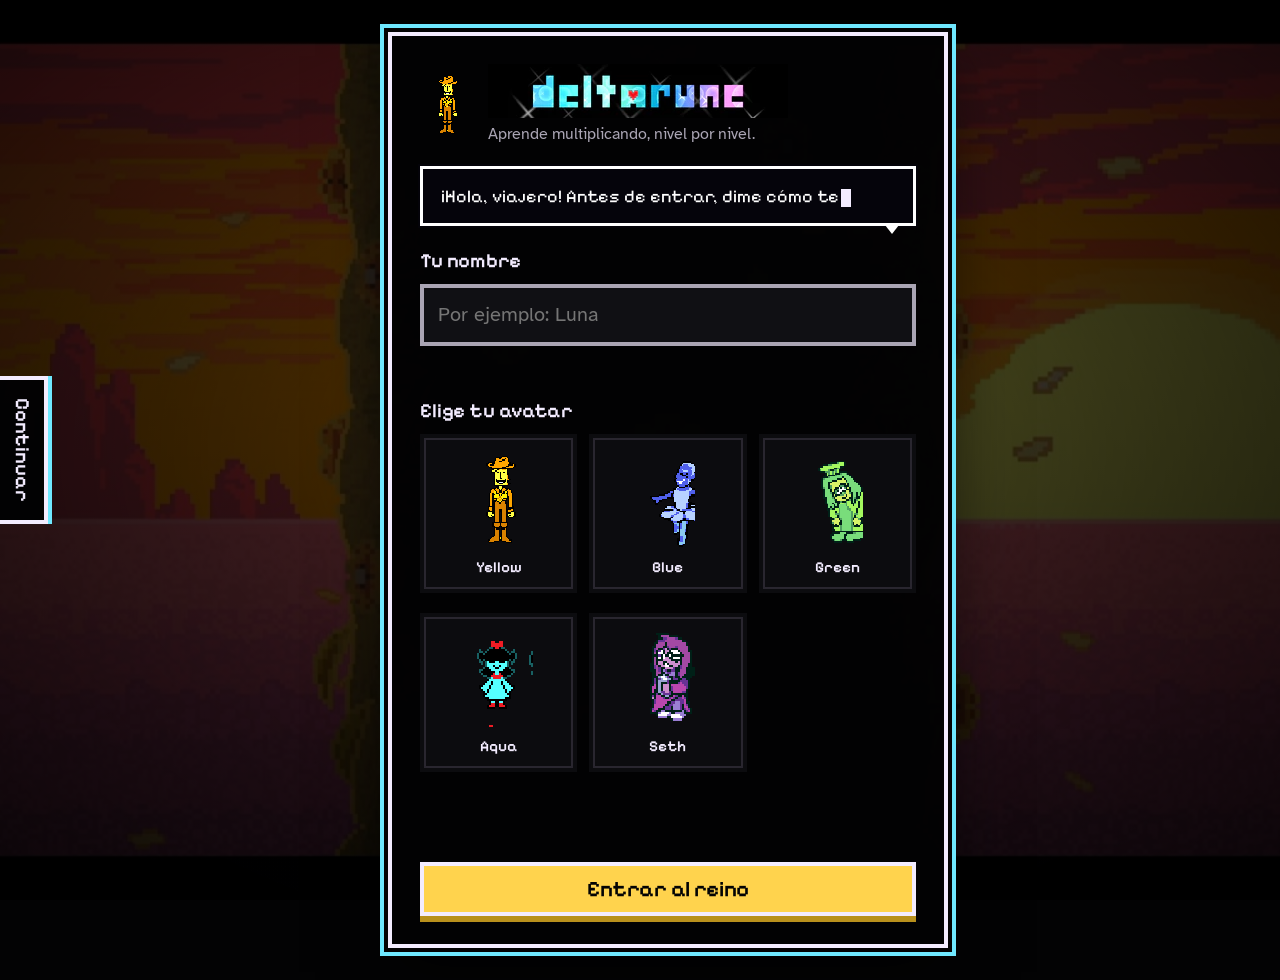
<file: misTablas/index.html>
<!DOCTYPE html>
<html lang="es">
<head>
  <meta charset="utf-8">
  <meta name="viewport" content="width=device-width, initial-scale=1">
  <title>DELTARUNE — Reino de las Tablas</title>
  <meta name="description" content="Aprende las tablas de multiplicar jugando: elige tu avatar y comienza tu aventura.">
  <link rel="preconnect" href="https://fonts.googleapis.com">
  <link rel="preconnect" href="https://fonts.gstatic.com" crossorigin>
  <link rel="stylesheet" href="https://fonts.googleapis.com/css2?family=Atkinson+Hyperlegible:wght@400;700&family=Pixelify+Sans:wght@500;600;700&display=swap">
  <link rel="stylesheet" href="Sistema/CSS/comun.css">
  <link rel="stylesheet" href="Sistema/CSS/login.css">
</head>
<body>

  <!-- El video y la imagen alternativa se encuentran en Backgrounds/. -->
  <video class="fondo-video" id="fondo-video" autoplay muted loop playsinline preload="auto" aria-hidden="true">
    <source src="../Backgrounds/BackgroundMenu.mp4" type="video/mp4">
  </video>
  <div class="fondo-velo" aria-hidden="true"></div>

  <!-- Panel lateral para continuar un perfil con progreso -->
  <aside class="cajon" id="cajon">
    <div class="cajon-panel" id="cajon-panel" aria-labelledby="cajon-titulo">
      <h2 id="cajon-titulo">Continuar aventura</h2>
      <p class="ayuda">Elige tu perfil para seguir donde lo dejaste.</p>
      <div id="cajon-contenido"></div>
    </div>
    <button type="button" class="cajon-pestana" id="cajon-pestana" aria-expanded="false" aria-controls="cajon-panel">
      Continuar
    </button>
  </aside>

  <main class="escena" id="escena">
    <section class="caja" aria-labelledby="titulo">
      <header class="cabecera">
        <img class="logo" src="Sistema/IMAGEN/avatares/yellow.png" alt="Pixel art de Yellow">
        <div>
          <h1 id="titulo" class="titulo-logo">
            <span class="sr-only">DELTARUNE</span>
            <img class="logo-palabra" src="../Assets/300px-Chapter_5_Logo_soundtrack.png.webp" alt="">
          </h1>
          <p>Aprende multiplicando, nivel por nivel.</p>
        </div>
      </header>

      <p class="dialogo caja-dialogo-rpg">
        <span class="sr-only">¡Hola, viajero! Antes de entrar, dime cómo te llamas y elige tu avatar.</span>
        <span class="escribiendo" id="dialogo-texto" aria-hidden="true"></span>
      </p>

      <form id="form-ingreso" novalidate>
        <div class="campo">
          <label for="nombre">Tu nombre</label>
          <input type="text" id="nombre" name="nombre" maxlength="16" autocomplete="off"
                 aria-describedby="error-nombre" placeholder="Por ejemplo: Luna">
          <p class="mensaje-error" id="error-nombre" role="alert"></p>
        </div>

        <fieldset class="campo" aria-describedby="error-avatar">
          <legend>Elige tu avatar</legend>
          <div class="rejilla-avatares" id="rejilla-avatares"></div>
          <p class="mensaje-error" id="error-avatar" role="alert"></p>
        </fieldset>

        <p class="mensaje-error" id="error-general" role="alert"></p>

        <div class="acciones">
          <button type="submit" class="boton">Entrar al reino</button>
        </div>
      </form>
    </section>
  </main>

  <script src="Sistema/JS/almacen.js"></script>
  <script src="Sistema/JS/avatares.js"></script>
  <script src="Sistema/JS/login.js"></script>
</body>
</html>
</file>
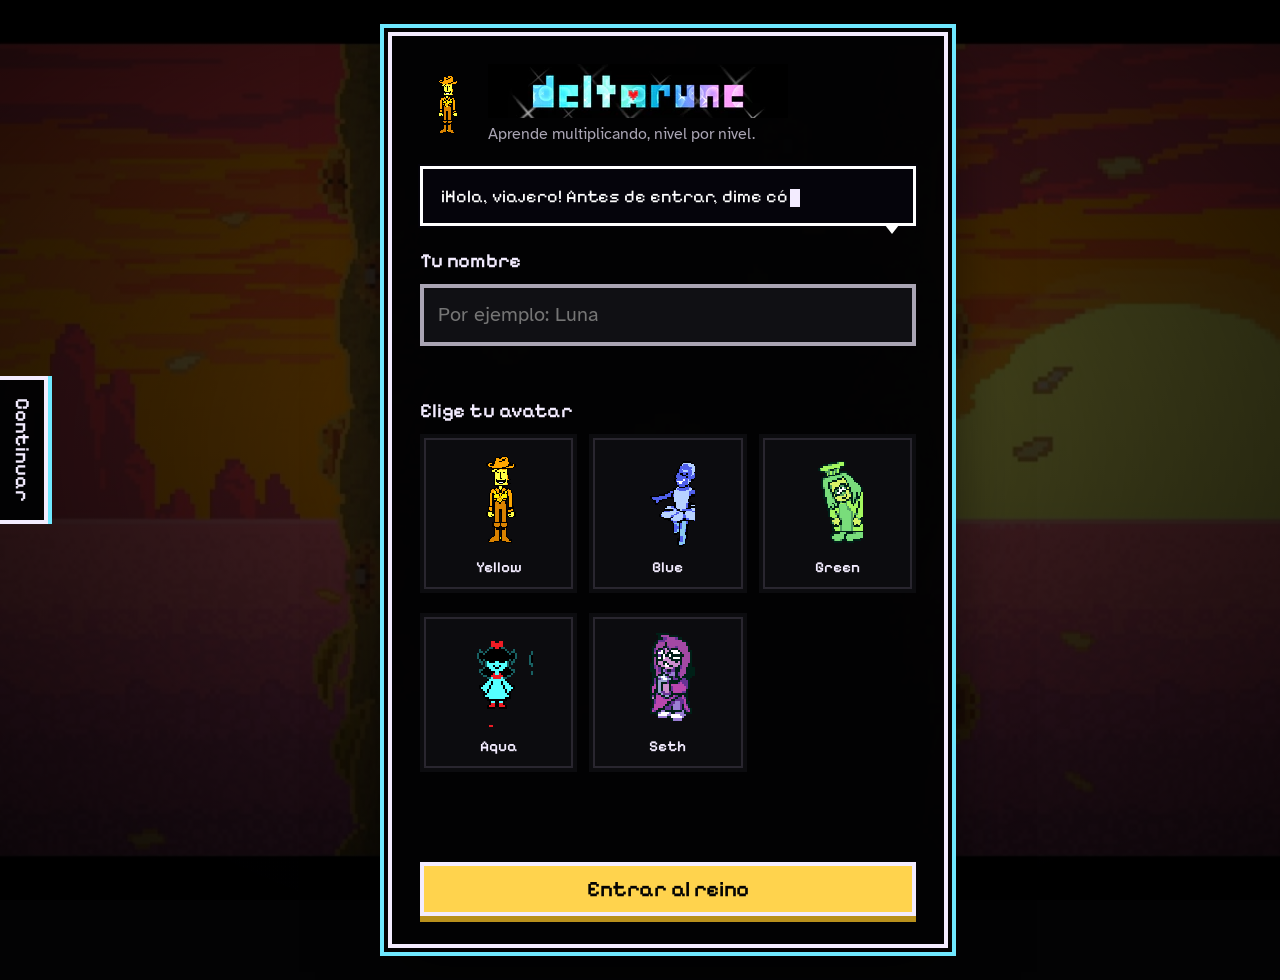
<file: misTablas/Sistema/index.html>
<!DOCTYPE html>
<html lang="es">
<head>
  <meta charset="utf-8">
  <meta name="viewport" content="width=device-width, initial-scale=1">
  <meta name="description" content="Aprende las tablas con aventuras, juegos y desafíos matemáticos.">
  <title>DELTARUNE — Reino de las Tablas</title>
  <link rel="preconnect" href="https://fonts.googleapis.com">
  <link rel="preconnect" href="https://fonts.gstatic.com" crossorigin>
  <link rel="stylesheet" href="https://fonts.googleapis.com/css2?family=Atkinson+Hyperlegible:wght@400;700&family=Pixelify+Sans:wght@500;600;700&display=swap">
  <link rel="stylesheet" href="CSS/comun.css">
  <link rel="stylesheet" href="CSS/sistema.css">
</head>
<body>
  <video class="fondo-animado" id="fondo-animado" autoplay muted loop playsinline preload="metadata"
         poster="../../Backgrounds/Fondo flowery.jpg" aria-hidden="true">
    <source src="../../Backgrounds/BackgroundMenu.mp4" type="video/mp4">
  </video>
  <div class="velo-fondo" aria-hidden="true"></div>
  <div class="fondo-estatico" aria-hidden="true"></div>
  <audio id="musica-ambiente" loop preload="none"></audio>
  <audio id="voz-flowery" preload="none"></audio>

  <main class="sistema">
    <div class="aviso-modo-debug" id="aviso-modo-debug" role="alert" hidden>
      MODO DEBUG ACTIVADO · El progreso se muestra al 100% de forma temporal.
      <button type="button" id="desactivar-debug-banner">Desactivar y restaurar perfil</button>
    </div>
    <header class="barra-superior">
      <a class="marca" href="#inicio" aria-label="Volver al menú principal">
        <img class="marca-palabra" src="../../Assets/300px-Chapter_5_Logo_soundtrack.png.webp" alt="DELTARUNE">
      </a>
      <div class="controles-musica" role="group" aria-label="Música de fondo">
        <div class="selector-pistas">
          <label for="seleccion-musica">Música del reino</label>
          <select id="seleccion-musica">
            <option value="aventura">Aventura · Who might you be / Petal Dance</option>
            <option value="jardin">Jardín · Flower Foyer / Violet Tactics</option>
            <option value="castillo" data-etiqueta="Jardín real · Flower Castle / Running Sky">Jardín real · Flower Castle / Running Sky</option>
            <option value="epico" data-etiqueta="Encuentro épico · Your Dad's Best Friend / Flower Man">Encuentro épico · Your Dad's Best Friend / Flower Man</option>
            <option value="esperanza" data-etiqueta="Jardín de esperanza · Garden of Hopes and Dreams">Jardín de esperanza · Garden of Hopes and Dreams</option>
          </select>
        </div>
        <label class="sr-only" for="volumen-musica">Volumen de la música</label>
        <input id="volumen-musica" type="range" min="0" max="1" step="0.05" value="0.25">
        <button type="button" class="boton-musica" id="control-musica">▶ Música tranquila</button>
        <button type="button" class="boton-pausar-musica" id="pausar-musica" disabled>Pausar</button>
        <span id="nombre-pista-musica" class="nombre-pista-musica">Aventura · Who might you be / Petal Dance</span>
        <span id="estado-musica" class="estado-musica" role="status" aria-live="polite">Elige una pista y presiona reproducir.</span>
      </div>
      <div class="identidad">
        <div id="jugador-avatar" aria-hidden="true"></div>
        <span id="nombre-jugador"></span>
        <button type="button" class="boton boton-salir" id="salir">Salir</button>
      </div>
    </header>
    <button type="button" class="acceso-profesor" id="abrir-profesor" aria-label="Acceso para profesores">🔒</button>

    <div class="area-principal">
      <section class="pantalla activa" id="pantalla-inicio" aria-labelledby="saludo">
        <div class="bienvenida">
          <div>
            <p class="sobrelinea">TU MAPA DE AVENTURA</p>
            <h1 id="saludo">¡Hola, viajero!</h1>
            <p id="resumen-inicio">Cada tabla que dominas abre un nuevo camino.</p>
          </div>
          <div class="estado-hero" aria-label="Progreso general">
            <span class="icono-flor icono-flor-grande" aria-hidden="true">✿</span>
            <strong id="petalos-inicio">0</strong>
            <span>pétalos ganados</span>
          </div>
        </div>
        <aside class="notificacion-desbloqueo" id="notificacion-inicio" role="status" aria-live="polite" hidden></aside>
        <section class="panel-desbloqueos" aria-labelledby="titulo-desbloqueos">
          <div class="encabezado-seccion">
            <div>
              <p class="sobrelinea">TESOROS DEL JARDÍN</p>
              <h2 id="titulo-desbloqueos">Desbloqueos</h2>
            </div>
            <span id="avance-desbloqueos">0 de 48 pétalos de dominio</span>
          </div>
          <div class="lista-desbloqueos" id="lista-desbloqueos"></div>
        </section>

        <aside class="companeros" aria-label="Amigos que acompañan tu aventura">
          <p class="dialogo-companeros">¡Vamos a descubrir patrones juntos!</p>
          <div class="grupo-amigos" id="grupo-amigos-inicio"></div>
        </aside>

        <section class="mapa-progreso" aria-labelledby="mapa-titulo">
          <div class="encabezado-seccion">
            <div>
              <p class="sobrelinea">TU RECORRIDO</p>
              <h2 id="mapa-titulo">Camino de las tablas</h2>
            </div>
            <span id="tablas-dominadas">0 / 12 dominadas</span>
          </div>
          <div class="camino-tablas" id="camino-tablas" aria-label="Progreso de las tablas del 1 al 12"></div>
        </section>

        <nav class="tarjetas-menu" aria-label="Menú principal">
          <button type="button" class="tarjeta-menu tarjeta-aprender" data-ir="aprender">
            <span class="icono-tarjeta" aria-hidden="true">❀</span>
            <span class="etiqueta-tarjeta">PRÁCTICA</span>
            <strong>Aprender tablas</strong>
            <span>Explora grupos, patrones y pistas.</span>
            <span class="accion-tarjeta">Abrir mapa <span aria-hidden="true">→</span></span>
          </button>
          <button type="button" class="tarjeta-menu tarjeta-juegos" data-ir="juegos">
            <span class="icono-tarjeta" aria-hidden="true">✿</span>
            <span class="etiqueta-tarjeta">MINIJUEGOS</span>
            <strong>Juegos y desafíos</strong>
            <span>Elige una misión y reúne pétalos.</span>
            <span class="accion-tarjeta">Ver misiones <span aria-hidden="true">→</span></span>
          </button>
          <button type="button" class="tarjeta-menu tarjeta-progreso" data-ir="progreso">
            <span class="icono-tarjeta" aria-hidden="true">❀</span>
            <span class="etiqueta-tarjeta">TU HISTORIA</span>
            <strong>Progreso y puntaje</strong>
            <span id="texto-puntaje">Mira todo lo que has avanzado.</span>
            <span class="accion-tarjeta">Ver progreso <span aria-hidden="true">→</span></span>
          </button>
          <button type="button" class="tarjeta-menu tarjeta-logros" data-ir="logros">
            <span class="icono-tarjeta" aria-hidden="true">✿</span>
            <span class="etiqueta-tarjeta">RECOMPENSAS</span>
            <strong>Logros y medallas</strong>
            <span id="texto-logros">Tus próximos trofeos te esperan.</span>
            <span class="accion-tarjeta">Ver colección <span aria-hidden="true">→</span></span>
          </button>
          <button type="button" class="tarjeta-menu tarjeta-simce bloqueada" id="tarjeta-simce" aria-disabled="true">
            <span class="icono-tarjeta" aria-hidden="true">❀</span>
            <span class="etiqueta-tarjeta">GRAN DESAFÍO</span>
            <strong>Ensayo tipo SIMCE</strong>
            <span class="detalle-simce" id="detalle-simce">Aprueba 6 de 10 preguntas en cada módulo. Se habilita al completar 10 de 12 módulos.</span>
            <span class="accion-tarjeta" id="estado-simce">🔒 Completa 10 módulos</span>
          </button>
        </nav>
      </section>

      <section class="pantalla" id="pantalla-aprender" aria-labelledby="titulo-aprender" hidden>
        <button type="button" class="enlace-volver" data-ir="inicio">← Menú principal</button>
        <div class="encabezado-pantalla">
          <p class="sobrelinea">SALA DE ENTRENAMIENTO</p>
          <h1 id="titulo-aprender">Aprender una tabla</h1>
          <p>Primero mira cómo se forman los grupos. Luego practica a tu ritmo: puedes repetir cada reto.</p>
        </div>
        <div class="selector-tabla">
          <label for="selector-tabla">Elige una tabla</label>
          <select id="selector-tabla"></select>
          <span id="estado-tabla" class="chip-estado"></span>
        </div>
        <aside class="notificacion-desbloqueo" id="notificacion-aprender" role="status" aria-live="polite" hidden></aside>
        <div class="selector-avatar-flower" id="selector-avatar-flowery" hidden>
          <p>¡Flowery ya puede acompañarte! Cambia entre Flowery y tu avatar cuando quieras.</p>
          <button type="button" class="boton-suave" id="cambiar-avatar-flowery">Usar Flowery</button>
          <span id="estado-voz-flowery" role="status" aria-live="polite"></span>
        </div>
        <div class="pestanas-aprendizaje" role="tablist" aria-label="Modos de aprendizaje">
          <button type="button" class="pestana-aprendizaje seleccionada" id="pestana-practica"
                  role="tab" aria-selected="true" aria-controls="panel-practica" data-pestana="practica">
            <span aria-hidden="true">❀</span> Práctica guiada
          </button>
          <button type="button" class="pestana-aprendizaje" id="pestana-prueba"
                  role="tab" aria-selected="false" aria-controls="panel-prueba" data-pestana="prueba">
            <span aria-hidden="true">👂</span> Orejita: modo prueba
          </button>
        </div>
        <div id="panel-practica" class="panel-pestana" role="tabpanel" aria-labelledby="pestana-practica">
          <div class="explorador">
            <article class="panel-exploracion">
              <div class="encabezado-seccion">
                <div>
                  <p class="sobrelinea">MIRA LOS GRUPOS</p>
                  <h2 id="titulo-modelo">Grupos de objetos</h2>
                </div>
                <span class="pista-visual">grupos × flores</span>
              </div>
              <div class="control-grupos">
                <label for="selector-grupos">¿Cuántos grupos? <strong id="cantidad-grupos">1</strong></label>
                <input id="selector-grupos" type="range" min="1" max="12" value="1">
              </div>
              <div class="modelo-grupos" id="modelo-grupos" aria-live="polite"></div>
              <p class="ecuacion-destacada" id="ecuacion-modelo"></p>
              <p class="explicacion-modelo" id="explicacion-modelo"></p>
              <div class="audio-practica" role="group" aria-label="Escuchar la explicación">
                <button type="button" class="boton-audio" id="escuchar-operacion">🔊 Escuchar multiplicación</button>
                <button type="button" class="boton-audio" id="escuchar-resultado">🔊 Escuchar resultado</button>
                <button type="button" class="boton-audio boton-audio-secundario" id="detener-voz">Detener voz</button>
                <p id="estado-voz" class="estado-voz" role="status" aria-live="polite"></p>
              </div>
              </article>
              <aside class="panel-patron">
                <span class="flor-patron" aria-hidden="true">❀</span>
                <p class="sobrelinea">PISTA DEL VIAJERO</p>
                <h2>Descubre el patrón</h2>
                <p id="pista-patron"></p>
                <div class="secuencia-patron" id="secuencia-patron" aria-label="Secuencia de resultados"></div>
              </aside>
            </div>
          <aside class="companeros companeros-practica" aria-label="Tus amigos te ayudan a practicar">
            <p class="dialogo-companeros">¡Contemos en grupos! Equivocarse también ayuda a aprender.</p>
            <div class="grupo-amigos" id="grupo-amigos-practica"></div>
          </aside>
          <section class="actividad-practica" aria-labelledby="titulo-actividad-practica">
            <div class="encabezado-seccion">
              <div>
                <p class="sobrelinea">APRENDE JUGANDO</p>
                <h2 id="titulo-actividad-practica">Prueba otra forma</h2>
              </div>
              <span class="pista-visual">Un ejemplo nuevo en cada tabla</span>
            </div>
            <div class="selector-actividad" role="group" aria-label="Tipo de actividad para practicar">
              <button type="button" class="opcion-mision seleccionada" data-actividad="agrupar" aria-pressed="true">Arrastra y agrupa</button>
              <button type="button" class="opcion-mision" data-actividad="asociar" aria-pressed="false">Asocia operación</button>
              <button type="button" class="opcion-mision" data-actividad="corregir" aria-pressed="false">Ayuda a un amigo</button>
            </div>
            <p class="memoria-errores" id="memoria-errores" role="status" hidden></p>
            <p class="instruccion-practica caja-dialogo-rpg" id="instruccion-practica"></p>
            <div class="interaccion-practica" id="interaccion-practica"></div>
            <p class="retroalimentacion-practica" id="retroalimentacion-practica" aria-live="polite"></p>
          </section>
          <section class="panel-infinito" id="panel-infinito" aria-labelledby="titulo-infinito" hidden>
            <div class="encabezado-seccion">
              <div>
                <p class="sobrelinea">FLOWER MAN · MODO INFINITO</p>
                <h2 id="titulo-infinito">Jardín sin fin</h2>
              </div>
              <div class="vidas-prueba" id="vidas-infinito" aria-label="Tres vidas">❀ ❀ ❀</div>
            </div>
            <p id="resumen-infinito" class="resumen-prueba" aria-live="polite"></p>
            <div class="estado-partida">
              <span id="nivel-infinito">Dificultad: 1</span>
              <span id="cuenta-infinito">Ejercicios: 0 · Próxima vida en 5</span>
            </div>
            <p class="instruccion-practica caja-dialogo-rpg" id="instruccion-infinito"></p>
            <p class="operacion-prueba" id="operacion-infinito"></p>
            <p class="parte-prueba" id="parte-infinito"></p>
            <div class="interaccion-prueba" id="respuestas-infinito"></div>
            <p class="retroalimentacion-prueba" id="retroalimentacion-infinito" aria-live="polite"></p>
            <button type="button" class="boton" id="siguiente-infinito" hidden>Siguiente</button>
            <button type="button" class="boton" id="salir-infinito">Volver a la práctica</button>
          </section>
          <section class="panel-infinito panel-desbloqueo-infinito" id="tarjeta-infinito" aria-labelledby="titulo-tarjeta-infinito">
            <div class="encabezado-seccion">
              <div>
                <p class="sobrelinea">NUEVO MODO</p>
                <h2 id="titulo-tarjeta-infinito">Jardín sin fin</h2>
              </div>
              <span id="estado-desbloqueo-infinito">🔒 Reúne 20 de 48 pétalos de dominio</span>
            </div>
            <p>Tres vidas, una vida de vuelta cada cinco ejercicios y retos cada vez más variados. En este modo siempre suena Flower Man.</p>
            <button type="button" class="boton" id="iniciar-infinito" disabled>Desbloquear con 40%</button>
          </section>
        </div>
        <div id="panel-prueba" class="panel-pestana" role="tabpanel" aria-labelledby="pestana-prueba" hidden>
          <section class="panel-prueba" aria-labelledby="titulo-modo-prueba">
            <div class="encabezado-seccion">
              <div>
                <p class="sobrelinea">RETO DE LA TABLA</p>
                <h2 id="titulo-modo-prueba">Ponte a prueba</h2>
              </div>
              <div class="vidas-prueba" id="vidas-prueba" aria-label="Tres vidas">❤ ❤ ❤</div>
            </div>
            <p class="ayuda-prueba">10 preguntas variadas con tiempo y tres vidas: elige, arrastra, asocia y ayuda a tus amigos a corregir errores. Desde la pregunta 3, el reto se adapta a tus vidas. Si terminas con más de una vida, podrás probar un desafío extra.</p>
            <div class="resumen-prueba" id="resumen-prueba" aria-live="polite">¡Cuando quieras, comienza el reto de esta tabla!</div>
            <div class="estado-partida">
              <span id="numero-pregunta-prueba">Pregunta 0 de 10</span>
              <span id="reloj-prueba" class="reloj-prueba">Tiempo: 25</span>
              <span id="nivel-prueba" class="nivel-prueba">Nivel: listo</span>
            </div>
            <div class="barra-preguntas" role="progressbar" id="barra-preguntas" aria-label="Avance del reto" aria-valuemin="0" aria-valuemax="10" aria-valuenow="0">
              <span id="avance-preguntas"></span>
            </div>
            <div class="caja-pregunta">
              <p class="instruccion-prueba" id="instruccion-prueba">¡Tú puedes! Presiona comenzar para jugar.</p>
              <p class="operacion-prueba" id="operacion-prueba" aria-live="polite">❀ × ❀ = ?</p>
              <p class="parte-prueba" id="parte-prueba" aria-live="polite"></p>
              <div class="respuestas-prueba" id="respuestas-prueba"></div>
              <p class="retroalimentacion-prueba" id="retroalimentacion-prueba" aria-live="polite"></p>
              <div class="acciones-prueba">
                <button type="button" class="boton" id="iniciar-prueba">Comenzar reto</button>
                <button type="button" class="boton" id="siguiente-paso-prueba" hidden>Siguiente</button>
                <button type="button" class="boton boton-extra" id="iniciar-extra" hidden>¡Acepto el desafío extra!</button>
              </div>
            </div>
          </section>
          <aside class="panel-petalos-tabla" aria-label="Mejor resultado en esta tabla">
            <strong>Tu mejor resultado</strong>
            <span class="petalos-tabla" id="petalos-tabla" aria-label="Cero de cuatro pétalos">❀ <span class="oscuro">❀ ❀ ❀</span></span>
            <span id="texto-petalos-tabla">Aún no has completado un reto.</span>
          </aside>
        </div>
      </section>

      <section class="pantalla" id="pantalla-juegos" aria-labelledby="titulo-juegos" hidden>
        <button type="button" class="enlace-volver" data-ir="inicio">← Menú principal</button>
        <div class="encabezado-pantalla">
          <p class="sobrelinea">MISIONES DEL REINO</p>
          <h1 id="titulo-juegos">Juegos y desafíos</h1>
          <p>Cada respuesta suma experiencia. Escoge un reto y comienza cuando quieras.</p>
        </div>
        <div class="lista-misiones">
          <button type="button" class="mision-card" data-modo="opciones"><span>♟</span><strong>¿Quién tiene la respuesta?</strong><small>Elige al personaje con el resultado correcto.</small><b>Jugar →</b></button>
          <button type="button" class="mision-card" data-modo="completa"><span>▣</span><strong>Completa la operación</strong><small>Escribe el producto que falta para resolver la multiplicación.</small><b>Jugar →</b></button>
          <button type="button" class="mision-card" data-modo="detective"><span>⌕</span><strong>Detective matemático</strong><small>Usa la pista para descubrir el número oculto.</small><b>Jugar →</b></button>
          <button type="button" class="mision-card" data-modo="tiempo"><span>◷</span><strong>Desafío contra el tiempo</strong><small>¿Cuántas respuestas puedes dar en 30 segundos?</small><b>Jugar →</b></button>
        </div>
        <section class="panel-mision" aria-labelledby="titulo-mision">
          <div class="encabezado-seccion">
            <div>
              <p class="sobrelinea">MINIJUEGOS</p>
              <h2 id="titulo-mision">Reto rápido</h2>
            </div>
            <span class="recompensa-mision"><span aria-hidden="true">❀</span> <span id="puntaje-vista">0</span> pétalos</span>
          </div>
          <div class="opciones-mision" role="group" aria-label="Tipo de actividad">
            <button type="button" class="opcion-mision seleccionada" data-modo="opciones">¿Quién tiene la respuesta?</button>
            <button type="button" class="opcion-mision" data-modo="completa">Completa la operación</button>
            <button type="button" class="opcion-mision" data-modo="detective">Detective matemático</button>
            <button type="button" class="opcion-mision" data-modo="tiempo">Desafío contra el tiempo</button>
          </div>
          <div class="reto" id="reto">
            <p class="instruccion-reto caja-dialogo-rpg" id="instruccion-reto">Elige tu actividad y pulsa «Nueva pregunta».</p>
            <div class="operacion-reto" id="operacion-reto" aria-live="polite">? × ? = ?</div>
            <div class="respuestas-reto" id="respuestas-reto"></div>
            <p class="retroalimentacion caja-dialogo-rpg" id="retroalimentacion" aria-live="polite"></p>
            <div class="controles-reto">
              <button type="button" class="boton" id="nueva-pregunta">Nueva pregunta</button>
              <span id="reloj-reto" class="reloj-reto" hidden>00:30</span>
            </div>
          </div>
        </section>
      </section>

      <section class="pantalla" id="pantalla-progreso" aria-labelledby="titulo-progreso" hidden>
        <button type="button" class="enlace-volver" data-ir="inicio">← Menú principal</button>
        <div class="encabezado-pantalla">
          <p class="sobrelinea">TU HISTORIA</p>
          <h1 id="titulo-progreso">Progreso y puntaje</h1>
          <p>Un paso a la vez: aquí puedes ver lo que ya aprendiste.</p>
        </div>
        <div class="resumen-estadisticas" id="resumen-estadisticas"></div>
        <section class="panel-misiones" aria-labelledby="titulo-avance-tablas">
          <h2 id="titulo-avance-tablas">Avance por tabla</h2>
          <div id="avance-tablas" class="avance-tablas"></div>
        </section>
      </section>

      <section class="pantalla" id="pantalla-logros" aria-labelledby="titulo-logros" hidden>
        <button type="button" class="enlace-volver" data-ir="inicio">← Menú principal</button>
        <div class="encabezado-pantalla">
          <p class="sobrelinea">VITRINA DE RECOMPENSAS</p>
          <h1 id="titulo-logros">Logros y medallas</h1>
          <p>Las medallas se ganan practicando. ¡Vuelve a intentarlo para conseguir las que faltan!</p>
        </div>
        <div id="coleccion-logros" class="coleccion-logros"></div>
      </section>

      <section class="pantalla" id="pantalla-profesor" aria-labelledby="titulo-profesor" hidden>
        <button type="button" class="enlace-volver" data-ir="inicio">← Menú principal</button>
        <div class="encabezado-pantalla">
          <p class="sobrelinea">ACCESO PARA PROFESORES</p>
          <h1 id="titulo-profesor">Panel docente</h1>
          <p>Resuelve los cinco ejercicios de razonamiento para habilitar el acceso especial de depuración.</p>
        </div>
        <section class="panel-docente" aria-labelledby="titulo-verificacion-docente">
          <h2 id="titulo-verificacion-docente">Verificación docente</h2>
          <p id="progreso-verificacion-docente" aria-live="polite">Ejercicio 1 de 5</p>
          <p id="pregunta-verificacion-docente"></p>
          <div id="respuestas-verificacion-docente" class="respuestas-docente"></div>
          <p id="estado-verificacion-docente" role="status" aria-live="polite"></p>
          <button type="button" class="boton" id="reiniciar-verificacion-docente" hidden>Volver a verificar</button>
        </section>
        <section class="panel-docente estado-debug" id="panel-control-debug" hidden aria-labelledby="titulo-control-debug">
          <h2 id="titulo-control-debug">Acceso especial</h2>
          <p>El modo debug presenta temporalmente 100 puntos, el 100% del avance, todas las medallas y todos los desbloqueos. Al desactivarlo, se restaura exactamente el perfil anterior y deberás verificarte de nuevo.</p>
          <button type="button" class="boton" id="activar-debug">Activar modo debug</button>
          <button type="button" class="boton" id="desactivar-debug-profesor" hidden>Desactivar y restaurar perfil</button>
        </section>
      </section>

      <section class="pantalla" id="pantalla-simce" aria-labelledby="titulo-simce" hidden>
        <section class="hoja-ensayo" aria-labelledby="titulo-simce">
          <div class="cabecera-ensayo">
            <button type="button" class="salir-ensayo" data-ir="inicio">Volver al menú</button>
            <p>MATEMÁTICA · 4.º BÁSICO</p>
            <h1 id="titulo-simce">Ensayo de resolución de problemas</h1>
            <p>Lee cada situación y marca una alternativa. Puedes revisar tus respuestas antes de finalizar.</p>
          </div>
          <div class="contenido-ensayo">
            <nav class="navegacion-ensayo" aria-label="Preguntas del ensayo" id="navegacion-preguntas-ensayo"></nav>
            <section class="pregunta-ensayo" aria-label="Pregunta actual">
              <p id="progreso-ensayo">Pregunta 1 de 10</p>
              <h2 id="enunciado-ensayo"></h2>
              <fieldset id="respuestas-ensayo" class="respuestas-ensayo">
                <legend>Selecciona una respuesta</legend>
              </fieldset>
              <p id="retroalimentacion-ensayo" aria-live="polite"></p>
              <div id="resultado-detallado-ensayo" class="resultado-detallado-ensayo" hidden></div>
              <div class="acciones-ensayo">
                <button type="button" class="boton-ensayo secundario" id="anterior-ensayo">Anterior</button>
                <button type="button" class="boton-ensayo secundario" id="siguiente-ensayo">Siguiente</button>
                <button type="button" class="boton-ensayo principal" id="finalizar-ensayo" hidden>Finalizar ensayo</button>
                <button type="button" class="boton-ensayo principal" id="repetir-ensayo" hidden>Repetir ensayo</button>
              </div>
              <p id="resultado-ensayo" class="resultado-ensayo" hidden></p>
            </section>
          </div>
        </section>
      </section>

      <p id="aviso-guardado" class="aviso-guardado" role="status" hidden></p>
    </div>
  </main>

  <script src="JS/almacen.js"></script>
  <script src="JS/avatares.js"></script>
  <script src="JS/sistema.js"></script>
</body>
</html>
</file>
<file: misTablas/Sistema/CSS/comun.css>
/* comun.css — colores, tipografía y piezas compartidas por todas las páginas */

:root {
  --noche: #030304;
  --noche-2: #101014;
  --realeza: #29262f;
  --brillo: #6fe8ff;
  --corazon: #ff3b7f;
  --oro: #ffd34d;
  --hueso: #f3ecff;
  --hueso-suave: #aaa5b4;

  --fuente-titulo: "Pixelify Sans", "Courier New", monospace;
  --fuente-dialogo: "8bitoperator JVE", "Pixelify Sans", "Courier New", monospace;
  --fuente-texto: "Atkinson Hyperlegible", "Trebuchet MS", Verdana, sans-serif;
}

*,
*::before,
*::after {
  box-sizing: border-box;
}

html {
  background: var(--noche);
}

html,
body {
  min-height: 100%;
}

body {
  margin: 0;
  background: var(--noche);
  color: var(--hueso);
  font-family: var(--fuente-texto);
  font-size: 1.125rem;
  line-height: 1.5;
}

:focus-visible {
  outline: 3px solid var(--oro);
  outline-offset: 3px;
}

.sr-only {
  position: absolute;
  width: 1px;
  height: 1px;
  margin: -1px;
  padding: 0;
  overflow: hidden;
  clip: rect(0 0 0 0);
  white-space: nowrap;
  border: 0;
}

/* Caja de diálogo: doble borde, como un cuadro de texto de RPG */
.caja {
  background: rgba(3, 3, 4, 0.96);
  border: 4px solid var(--hueso);
  box-shadow: 0 0 0 4px var(--noche), 0 0 0 8px var(--brillo), 0 24px 60px rgba(0, 0, 0, 0.6);
  padding: 28px;
}

.boton {
  font-family: var(--fuente-titulo);
  font-size: 1.375rem;
  font-weight: 600;
  color: var(--noche);
  background: var(--oro);
  border: 4px solid var(--hueso);
  box-shadow: 0 6px 0 #b8901c;
  padding: 10px 24px;
  cursor: pointer;
  transition: transform 0.08s, box-shadow 0.08s;
}

.boton:hover {
  background: #ffe07a;
}

.boton:active {
  transform: translateY(4px);
  box-shadow: 0 2px 0 #b8901c;
}

.boton-suave {
  background: transparent;
  color: var(--hueso);
  box-shadow: none;
  font-size: 1.125rem;
}

.boton-suave:hover {
  background: rgba(243, 236, 255, 0.12);
}

.boton-suave:active {
  transform: none;
}

/* ---------- Avatares ---------- */

.avatar {
  display: inline-flex;
  align-items: flex-end;
  justify-content: center;
  height: var(--alto-avatar, 96px);
}

.avatar-relleno,
.avatar-relleno svg {
  display: block;
  height: 100%;
  width: auto;
}

/* Hoja de sprites: una tira horizontal que avanza un cuadro por paso */
.sprite {
  display: block;
  width: var(--ancho-cuadro);
  height: var(--alto-cuadro);
  background-repeat: no-repeat;
  background-position: 0 0;
  background-size: calc(var(--ancho-cuadro) * var(--cuadros)) var(--alto-cuadro);
  image-rendering: pixelated;
  animation: sprite-paso 0.8s steps(var(--cuadros)) infinite;
  animation-play-state: var(--animacion, paused);
}

.sprite-estatico {
  animation: none;
}

.caja-dialogo-rpg {
  position: relative;
  margin: 12px 0;
  padding: 12px 16px;
  color: var(--hueso);
  background: #05040b;
  border: 3px solid #fff;
  box-shadow: inset 0 0 0 2px #05040b, 0 0 0 2px rgba(5, 4, 11, 0.9);
  font-family: var(--fuente-dialogo);
  line-height: 1.45;
}

.caja-dialogo-rpg:empty {
  display: none;
}

.caja-dialogo-rpg::after {
  content: "";
  position: absolute;
  right: 14px;
  bottom: -11px;
  width: 0;
  height: 0;
  border-top: 9px solid #fff;
  border-right: 7px solid transparent;
  border-left: 7px solid transparent;
}

@keyframes sprite-paso {
  to {
    background-position-x: calc(var(--ancho-cuadro) * var(--cuadros) * -1);
  }
}

@media (prefers-reduced-motion: reduce) {
  .sprite {
    animation: none;
  }
}
</file>
<file: misTablas/Sistema/CSS/login.css>
/* login.css — página de ingreso (misTablas/index.html) */

/* ---------- Fondo ---------- */

body {
  position: relative;
  isolation: isolate;
  background:
    linear-gradient(rgba(3, 3, 4, 0.45), rgba(3, 3, 4, 0.72)),
    center / cover no-repeat fixed url("../../../Backgrounds/Fondo flowery.jpg"),
    #030304;
}

.fondo-video {
  position: fixed;
  inset: 0;
  width: 100%;
  height: 100%;
  object-fit: cover;
  z-index: -2;
  opacity: 0.42;
  filter: saturate(0.7) brightness(0.7);
}

.fondo-video.sin-video {
  display: none;
}

.fondo-velo {
  position: fixed;
  inset: 0;
  z-index: -1;
  background:
    radial-gradient(ellipse at center, rgba(0, 0, 0, 0.25) 0%, rgba(0, 0, 0, 0.78) 100%);
}

/* ---------- Escena ---------- */

.escena {
  min-height: 100vh;
  display: grid;
  grid-template-columns: minmax(0, 1fr);
  place-items: center;
  padding: 32px 16px 32px 72px; /* el margen izquierdo deja libre la pestaña lateral */
}

.escena .caja {
  width: min(560px, 100%);
}

.cabecera {
  display: flex;
  align-items: center;
  gap: 16px;
  margin-bottom: 20px;
}

.logo {
  width: 52px;
  height: 64px;
  flex: none;
  object-fit: contain;
  image-rendering: pixelated;
}

.titulo-logo {
  width: min(300px, 65vw);
  height: 54px;
  margin: 0;
  overflow: hidden;
}

.logo-palabra {
  display: block;
  width: 100%;
  height: 54px;
  object-fit: cover;
  object-position: center;
  image-rendering: pixelated;
}

.cabecera h1 {
  font-family: var(--fuente-titulo);
}

.cabecera p {
  margin: 4px 0 0;
  color: var(--hueso-suave);
  font-size: 1rem;
}

/* Línea de diálogo que se escribe sola */
.dialogo {
  min-height: 3.2em;
  margin: 0 0 20px;
  padding: 14px 18px;
  color: #fff;
  background: #05040b;
  border: 3px solid #fff;
  box-shadow: inset 0 0 0 2px #05040b, 0 0 0 2px rgba(5, 4, 11, 0.9);
  font-family: var(--fuente-dialogo);
}

.dialogo .escribiendo::after {
  content: "";
  display: inline-block;
  width: 0.55em;
  height: 1em;
  margin-left: 2px;
  vertical-align: text-bottom;
  background: var(--hueso);
  animation: parpadeo 0.9s steps(1) infinite;
}

.dialogo .escribiendo.listo::after {
  display: none;
}

@keyframes parpadeo {
  50% {
    opacity: 0;
  }
}

/* ---------- Formulario ---------- */

.campo {
  margin-bottom: 20px;
}

.campo label,
.campo legend {
  display: block;
  margin-bottom: 8px;
  padding: 0;
  font-family: var(--fuente-titulo);
  font-size: 1.25rem;
  font-weight: 600;
}

fieldset.campo {
  border: 0;
  padding: 0;
  margin-inline: 0;
  min-width: 0;
}

.campo input[type="text"] {
  width: 100%;
  padding: 12px 14px;
  font: inherit;
  font-size: 1.25rem;
  color: var(--hueso);
  background: #101014;
  border: 4px solid var(--hueso-suave);
}

.campo input[type="text"]:focus {
  border-color: var(--brillo);
  outline-offset: 2px;
}

.campo input[aria-invalid="true"] {
  border-color: var(--corazon);
}

.rejilla-avatares {
  display: grid;
  grid-template-columns: repeat(3, 1fr);
  gap: 12px;
}

.avatar-opcion {
  position: relative;
  display: block;
  margin: 0;
  cursor: pointer;
}

.avatar-opcion input {
  position: absolute;
  opacity: 0;
  inset: 0;
  width: 100%;
  height: 100%;
  margin: 0;
  cursor: pointer;
}

.avatar-tarjeta {
  display: flex;
  flex-direction: column;
  align-items: center;
  gap: 8px;
  padding: 14px 6px 10px;
  background: #0c0c0f;
  border: 4px solid transparent;
  outline: 2px solid var(--realeza);
  outline-offset: -6px;
  font-size: 0.95rem;
  transition: background 0.15s;
}

.avatar-tarjeta .avatar {
  --animacion: paused;
}

.avatar-opcion:hover .avatar-tarjeta {
  background: #1b1b20;
}

.avatar-opcion:hover .avatar,
.avatar-opcion input:focus-visible ~ .avatar-tarjeta .avatar,
.avatar-opcion input:checked ~ .avatar-tarjeta .avatar {
  --animacion: running;
}

.avatar-opcion input:focus-visible ~ .avatar-tarjeta {
  border-color: var(--oro);
}

.avatar-opcion input:checked ~ .avatar-tarjeta {
  background: #222228;
  border-color: var(--oro);
  outline-color: var(--oro);
  animation: elegido 0.25s ease-out;
}

@keyframes elegido {
  50% {
    transform: translateY(-6px);
  }
}

.mensaje-error {
  min-height: 1.5em;
  margin: 6px 0 0;
  color: #ff8fb3;
  font-size: 1rem;
}

.acciones {
  display: flex;
  justify-content: flex-end;
  margin-top: 8px;
}

.acciones .boton {
  width: 100%;
}

/* Transición al entrar */
.escena.saliendo {
  opacity: 0;
  transition: opacity 0.3s;
}

/* ---------- Panel lateral "Continuar" ---------- */

.cajon {
  --ancho-panel: min(340px, 82vw);
  position: fixed;
  top: 0;
  bottom: 0;
  left: 0;
  z-index: 10;
  display: flex;
  transform: translateX(calc(var(--ancho-panel) * -1));
  transition: transform 0.3s ease-out;
}

.cajon.abierto {
  transform: none;
}

.cajon-panel {
  width: var(--ancho-panel);
  padding: 24px 20px;
  overflow-y: auto;
  background: rgba(3, 3, 4, 0.98);
  border-right: 4px solid var(--hueso);
  box-shadow: 4px 0 0 var(--brillo);
}

.cajon:not(.abierto) .cajon-panel {
  visibility: hidden;
  transition: visibility 0s 0.3s;
}

.cajon-panel h2 {
  margin: 0 0 4px;
  font-family: var(--fuente-titulo);
  font-size: 1.5rem;
}

.cajon-panel .ayuda {
  margin: 0 0 20px;
  color: var(--hueso-suave);
  font-size: 1rem;
}

.cajon-pestana {
  align-self: center;
  padding: 18px 10px;
  writing-mode: vertical-rl;
  font-family: var(--fuente-titulo);
  font-size: 1.25rem;
  font-weight: 600;
  color: var(--hueso);
  background: rgba(3, 3, 4, 0.98);
  border: 4px solid var(--hueso);
  border-left: 0;
  box-shadow: 4px 0 0 var(--brillo);
  cursor: pointer;
}

.cajon-pestana:hover {
  background: var(--realeza);
}

.lista-perfiles {
  list-style: none;
  margin: 0;
  padding: 0;
  display: grid;
  gap: 12px;
}

.perfil {
  display: grid;
  grid-template-columns: auto 1fr;
  gap: 4px 14px;
  align-items: center;
  padding: 12px;
  background: var(--noche-2);
  border: 4px solid var(--realeza);
}

.perfil .avatar {
  grid-row: span 2;
}

.perfil-nombre {
  font-family: var(--fuente-titulo);
  font-size: 1.25rem;
  font-weight: 600;
  overflow-wrap: anywhere;
}

.perfil-progreso {
  margin: 0;
  color: var(--hueso-suave);
  font-size: 0.95rem;
}

.perfil .boton {
  grid-column: 1 / -1;
  margin-top: 8px;
  padding: 6px 16px;
  font-size: 1.125rem;
}

.cajon-vacio {
  padding: 16px;
  border: 4px dashed var(--realeza);
  color: var(--hueso-suave);
  font-size: 1rem;
}

/* ---------- Pantallas pequeñas ---------- */

@media (max-width: 520px) {
  .escena {
    padding: 16px 12px 16px 56px;
  }

  .escena .caja {
    padding: 20px 16px;
  }

  .rejilla-avatares {
    gap: 8px;
  }

  .avatar-tarjeta {
    padding-inline: 2px;
    font-size: 0.8rem;
  }
}

@media (prefers-reduced-motion: reduce) {
  .fondo-video {
    display: none;
  }

  .dialogo .escribiendo::after,
  .avatar-opcion input:checked ~ .avatar-tarjeta {
    animation: none;
  }

  .cajon,
  .escena.saliendo {
    transition: none;
  }
}
</file>
<file: misTablas/Sistema/CSS/sistema.css>
body {
  isolation: isolate;
  min-height: 100vh;
  background:
    radial-gradient(ellipse at 50% 10%, rgba(50, 43, 58, 0.5), transparent 62%),
    linear-gradient(160deg, #030304, #0d0d10 55%, #050506);
}

.fondo-animado,
.fondo-estatico,
.velo-fondo {
  position: fixed;
  inset: 0;
  width: 100%;
  height: 100%;
  pointer-events: none;
}

.fondo-animado {
  z-index: -2;
  object-fit: cover;
  opacity: 0.38;
  filter: saturate(0.65) brightness(0.68);
}

.fondo-animado.sin-video {
  display: none;
}

.velo-fondo {
  z-index: -1;
  background: linear-gradient(180deg, rgba(3, 3, 4, 0.68), rgba(3, 3, 4, 0.82));
}

.fondo-estatico {
  z-index: -2;
  display: none;
  background: center / cover no-repeat url("../../../Backgrounds/Fondo flowery.jpg");
  filter: brightness(0.42) saturate(0.7);
}

body[data-fondo="flores"] .fondo-estatico,
body[data-fondo="flores"] .fondo-animado,
body[data-fondo="flores"] .velo-fondo {
  display: block;
}

body[data-fondo="flores"] .fondo-animado {
  display: none;
}

body[data-fondo="flores"] .velo-fondo {
  background: rgba(3, 3, 4, 0.48);
}

body[data-fondo="video"] .fondo-animado.sin-video ~ .fondo-estatico {
  display: block;
}

body[data-fondo="video"] .fondo-animado.sin-video ~ .velo-fondo {
  display: block;
}

button,
select,
input {
  font: inherit;
}

button:disabled,
input:disabled {
  cursor: not-allowed;
  opacity: 0.65;
}

.sistema {
  position: relative;
  z-index: 0;
  min-height: 100vh;
}

.barra-superior {
  min-height: 76px;
  display: flex;
  align-items: center;
  justify-content: space-between;
  gap: 18px;
  padding: 10px clamp(16px, 5vw, 72px);
  background: rgba(3, 3, 4, 0.97);
  border-bottom: 2px solid var(--realeza);
  box-shadow: 0 4px 0 rgba(111, 232, 255, 0.2);
}

.controles-musica {
  display: flex;
  align-items: center;
  flex-wrap: wrap;
  justify-content: center;
  gap: 8px 10px;
  margin-left: auto;
  max-width: min(780px, 64vw);
}

.controles-musica select,
.boton-musica,
.boton-pausar-musica {
  min-height: 40px;
  padding: 6px 10px;
  color: var(--hueso);
  background: #101014;
  border: 2px solid #aaa5b4;
  font: inherit;
  font-size: 0.9rem;
}

.controles-musica select {
  max-width: 360px;
}

.selector-pistas {
  display: grid;
  gap: 2px;
  color: var(--hueso-suave);
  font-size: 0.76rem;
  font-weight: 700;
}

.selector-pistas select {
  min-height: 42px;
  color: var(--hueso);
  background: #101014;
  border: 2px solid var(--borde-avatar, var(--brillo));
}

#volumen-musica {
  width: 92px;
  accent-color: var(--flor-avatar, #e9c766);
  cursor: pointer;
}

.nombre-pista-musica,
.estado-musica {
  flex: 1 1 100%;
  color: var(--flor-avatar, #e9c766);
  font-size: 0.78rem;
  font-weight: 700;
  text-align: center;
}

.estado-musica {
  color: var(--hueso-suave);
  font-weight: 400;
}

.boton-musica,
.boton-pausar-musica {
  cursor: pointer;
}

.boton-musica:hover,
.boton-pausar-musica:hover:not(:disabled) {
  background: #29262f;
  border-color: var(--brillo);
}

.boton-pausar-musica:disabled {
  cursor: not-allowed;
  opacity: 0.55;
}

.marca {
  display: inline-flex;
  align-items: center;
  width: 196px;
  height: 58px;
  overflow: hidden;
  text-decoration: none;
}

.marca-palabra {
  width: 100%;
  height: 58px;
  object-fit: cover;
  object-position: center;
  image-rendering: pixelated;
}

.identidad {
  display: flex;
  align-items: center;
  gap: 12px;
  font-family: var(--fuente-titulo);
}

.identidad .avatar {
  --alto-avatar: 48px;
}

.boton-salir {
  padding: 5px 12px;
  font-size: 1rem;
}

.area-principal {
  width: min(1120px, calc(100% - 40px));
  margin: 0 auto;
  padding: 36px 0 64px;
}

.pantalla[hidden] {
  display: none;
}

.pantalla.activa {
  animation: aparecer 0.25s ease-out;
}

@keyframes aparecer {
  from { opacity: 0; transform: translateY(8px); }
  to { opacity: 1; transform: translateY(0); }
}

.bienvenida {
  display: flex;
  align-items: center;
  justify-content: space-between;
  gap: 24px;
  padding: 34px clamp(20px, 5vw, 56px);
  background: linear-gradient(115deg, #111114, #050506 70%);
  border: 3px solid var(--hueso);
  box-shadow: 0 0 0 4px var(--realeza), 0 14px 36px rgba(0, 0, 0, 0.42);
}

.bienvenida h1,
.encabezado-pantalla h1 {
  margin: 0;
  font-family: var(--fuente-titulo);
  font-size: clamp(2rem, 6vw, 3.25rem);
  line-height: 1.1;
  text-shadow: 3px 3px 0 rgba(0, 0, 0, 0.9);
  overflow-wrap: anywhere;
}

.bienvenida p:not(.sobrelinea),
.encabezado-pantalla > p:last-child {
  margin: 10px 0 0;
  color: var(--hueso-suave);
}

.sobrelinea,
.etiqueta-tarjeta {
  margin: 0 0 6px;
  color: var(--brillo);
  font-family: var(--fuente-titulo);
  font-size: 0.85rem;
  font-weight: 700;
  letter-spacing: 0.12em;
}

.estado-hero {
  min-width: 124px;
  display: grid;
  justify-items: center;
  color: var(--oro);
  font-family: var(--fuente-titulo);
}

.icono-flor {
  display: inline-block;
  color: #f3ce68;
  font-family: Georgia, serif;
  line-height: 1;
  text-shadow: 0 2px 0 #523c21, 0 0 10px rgba(255, 211, 77, 0.34);
}

.icono-flor-grande {
  font-size: 3.5rem;
}

.estado-hero strong {
  font-size: 2rem;
}

.estado-hero span:last-child {
  color: var(--hueso-suave);
  font-family: var(--fuente-texto);
  font-size: 0.95rem;
}

.companeros {
  display: flex;
  align-items: center;
  justify-content: space-between;
  gap: 18px;
  margin: 20px 0 0;
  padding: 10px 18px;
  background: rgba(8, 8, 10, 0.95);
  border: 2px solid #514d58;
}

.dialogo-companeros {
  max-width: 420px;
  margin: 0;
  color: var(--hueso);
  font-family: var(--fuente-dialogo);
  font-size: 1rem;
}

.grupo-amigos {
  display: flex;
  align-items: flex-end;
  justify-content: flex-end;
  gap: 12px;
  min-width: 0;
}

.flor-amiga {
  display: grid;
  justify-items: center;
  gap: 2px;
  min-width: 50px;
  color: var(--hueso);
  font-family: var(--fuente-titulo);
  font-size: 0.72rem;
  animation: paseo-amigo 8s ease-in-out var(--espera-amiga, 0s) infinite;
}

.flor-amiga .avatar {
  filter: drop-shadow(0 2px 0 rgba(0, 0, 0, 0.9));
}

.flor-amiga:nth-child(even) {
  animation-name: caminar-amigo;
  animation-duration: 12s;
}

.companeros-practica {
  margin-top: 16px;
  border-color: rgba(111, 232, 255, 0.55);
}

@keyframes paseo-amigo {
  0%, 100% { transform: translateY(0); }
  40% { transform: translateY(-3px); }
  70% { transform: translateX(3px); }
}

@keyframes caminar-amigo {
  0%, 100% { transform: translateX(0); }
  25% { transform: translate(5px, -2px); }
  55% { transform: translateX(9px); }
  80% { transform: translate(3px, -1px); }
}

.mapa-progreso,
.panel-mision,
.panel-exploracion,
.panel-patron,
.panel-misiones {
  margin-top: 28px;
  padding: clamp(18px, 3vw, 28px);
  background: rgba(8, 8, 10, 0.96);
  border: 2px solid var(--realeza);
  box-shadow: 0 6px 0 rgba(7, 4, 22, 0.55);
}

.encabezado-seccion {
  display: flex;
  align-items: center;
  justify-content: space-between;
  gap: 16px;
}

.encabezado-seccion h2,
.panel-patron h2,
.panel-misiones h2 {
  margin: 0;
  font-family: var(--fuente-titulo);
  font-size: clamp(1.35rem, 3vw, 1.75rem);
}

.encabezado-seccion .sobrelinea,
.panel-patron .sobrelinea {
  margin-bottom: 4px;
}

.encabezado-seccion > span {
  color: var(--hueso-suave);
  font-size: 1rem;
  text-align: right;
}

.camino-tablas {
  display: grid;
  grid-template-columns: repeat(12, minmax(38px, 1fr));
  gap: 10px;
  margin-top: 22px;
  padding: 15px;
  background:
    linear-gradient(90deg, transparent 49.5%, rgba(111, 232, 255, 0.13) 50%, transparent 50.5%),
    rgba(15, 15, 18, 0.85);
  border: 2px dashed rgba(111, 232, 255, 0.4);
}

.nodo-tabla {
  position: relative;
  aspect-ratio: 1;
  color: var(--hueso);
  background: #141417;
  border: 2px solid var(--hueso-suave);
  box-shadow: 0 4px 0 #020203;
  font-family: var(--fuente-titulo);
  font-size: 1.1rem;
  font-weight: 700;
  cursor: pointer;
  transition: transform 0.15s, background 0.15s;
}

.nodo-tabla:hover {
  transform: translateY(-4px);
  background: var(--realeza);
}

.nodo-tabla.completada {
  color: #fff0ad;
  background: #28221b;
  border-color: #ebc962;
  text-shadow: 0 0 9px rgba(255, 211, 77, 0.35);
}

.tarjetas-menu {
  display: grid;
  grid-template-columns: repeat(6, minmax(0, 1fr));
  gap: 18px;
  margin-top: 30px;
}

.tarjeta-menu {
  position: relative;
  min-height: 222px;
  display: flex;
  flex-direction: column;
  align-items: flex-start;
  grid-column: span 2;
  padding: 20px;
  color: var(--hueso);
  text-align: left;
  background: rgba(15, 15, 18, 0.98);
  border: 2px solid var(--hueso-suave);
  box-shadow: 0 6px 0 rgba(7, 4, 22, 0.7);
  cursor: pointer;
  transition: transform 0.15s, border-color 0.15s, background 0.15s;
}

.tarjeta-menu:hover:not(.bloqueada),
.tarjeta-menu:focus-visible:not(.bloqueada) {
  transform: translateY(-5px);
  background: #242429;
  border-color: var(--brillo);
}

.tarjeta-menu strong {
  margin: 8px 0 4px;
  font-family: var(--fuente-titulo);
  font-size: 1.45rem;
}

.tarjeta-menu > span:not(.icono-tarjeta):not(.etiqueta-tarjeta) {
  color: var(--hueso-suave);
  font-size: 1rem;
}

.icono-tarjeta {
  position: absolute;
  top: 16px;
  right: 18px;
  color: var(--oro);
  font-size: 2rem;
  text-shadow: 0 0 14px rgba(255, 211, 77, 0.4);
}

.tarjeta-menu .etiqueta-tarjeta {
  margin-top: 2px;
}

.tarjeta-menu .accion-tarjeta {
  margin-top: auto;
  padding-top: 14px;
  color: var(--brillo) !important;
  font-family: var(--fuente-titulo);
  font-weight: 700;
}

.tarjeta-aprender { border-top: 5px solid var(--brillo); }
.tarjeta-juegos { border-top: 5px solid var(--corazon); }
.tarjeta-progreso { border-top: 5px solid #9e88ff; }
.tarjeta-logros { border-top: 5px solid var(--oro); }
.tarjeta-simce {
  grid-column: 2 / span 4;
  min-height: 190px;
  border-top: 5px solid #6ee7a8;
}

.tarjeta-menu.bloqueada {
  color: #c4bfd4;
  background: rgba(15, 15, 17, 0.98);
  border-color: #655f77;
  border-top-color: #655f77;
  cursor: not-allowed;
}

.bloqueada .icono-tarjeta {
  color: #928da0;
  filter: grayscale(1);
}

.bloqueada .detalle-simce,
.tarjeta-simce .accion-tarjeta {
  color: #d2c8ea !important;
}

.enlace-volver {
  margin: 0 0 22px;
  padding: 8px 0;
  color: var(--brillo);
  background: transparent;
  border: 0;
  font-family: var(--fuente-titulo);
  font-size: 1.125rem;
  cursor: pointer;
}

.enlace-volver:hover {
  color: var(--oro);
}

.encabezado-pantalla {
  margin-bottom: 26px;
}

.encabezado-pantalla > p:last-child {
  max-width: 720px;
}

.selector-tabla {
  display: flex;
  align-items: center;
  flex-wrap: wrap;
  gap: 14px;
  margin: 22px 0;
  padding: 16px 20px;
  background: rgba(15, 15, 18, 0.85);
  border: 2px solid var(--realeza);
}

.selector-tabla label {
  font-family: var(--fuente-titulo);
  font-weight: 700;
}

.selector-tabla select {
  min-width: 190px;
  padding: 9px 12px;
  color: var(--hueso);
  background: var(--noche-2);
  border: 2px solid var(--hueso-suave);
}

.chip-estado {
  margin-left: auto;
  padding: 4px 10px;
  color: var(--oro);
  border: 1px solid var(--oro);
  font-family: var(--fuente-titulo);
  font-size: 0.95rem;
}

.explorador {
  display: grid;
  grid-template-columns: minmax(0, 1.5fr) minmax(250px, 0.8fr);
  gap: 18px;
}

.panel-exploracion,
.panel-patron {
  min-width: 0;
  margin-top: 0;
}

.pista-visual {
  padding: 5px 9px;
  color: var(--brillo) !important;
  border: 1px solid var(--realeza);
  font-size: 0.85rem !important;
}

.modelo-grupos {
  max-height: 310px;
  display: grid;
  grid-template-columns: repeat(auto-fit, minmax(74px, 1fr));
  align-content: start;
  gap: 8px;
  margin: 20px 0 14px;
  padding: 12px;
  overflow: auto;
  background: rgba(5, 4, 19, 0.55);
  border: 1px dashed rgba(111, 232, 255, 0.4);
}

.control-grupos {
  display: flex;
  align-items: center;
  gap: 14px;
  margin-top: 18px;
  color: var(--hueso-suave);
  font-size: 1rem;
}

.control-grupos strong {
  color: var(--oro);
  font-family: var(--fuente-titulo);
}

.control-grupos input {
  flex: 1;
  min-width: 120px;
  accent-color: var(--brillo);
}

.grupo-objetos {
  min-height: 45px;
  display: flex;
  flex-wrap: wrap;
  align-content: center;
  justify-content: center;
  gap: 2px;
  padding: 6px 3px;
  background: rgba(24, 24, 28, 0.92);
  border: 1px solid rgba(243, 236, 255, 0.55);
}

.objeto-grupo {
  color: var(--oro);
  font-size: 0.85rem;
  line-height: 1;
}

.ecuacion-destacada {
  margin: 14px 0 6px;
  color: var(--oro);
  font-family: var(--fuente-titulo);
  font-size: clamp(1.1rem, 3vw, 1.5rem);
  font-weight: 700;
  text-align: center;
}

.explicacion-modelo {
  margin: 0;
  color: var(--hueso-suave);
  text-align: center;
}

.panel-patron {
  position: relative;
  background: linear-gradient(155deg, rgba(27, 27, 31, 0.96), rgba(6, 6, 7, 0.98));
  border-color: #514d58;
}

.flor-patron {
  position: absolute;
  top: 14px;
  right: 20px;
  color: var(--oro);
  font-size: 2.5rem;
}

.panel-patron > p:not(.sobrelinea) {
  color: var(--hueso-suave);
}

.secuencia-patron {
  display: flex;
  flex-wrap: wrap;
  gap: 7px;
  margin-top: 20px;
}

.secuencia-patron span {
  min-width: 42px;
  padding: 8px;
  color: var(--noche);
  background: var(--brillo);
  font-family: var(--fuente-titulo);
  font-weight: 700;
  text-align: center;
}

.panel-mision {
  margin-top: 20px;
}

.recompensa-mision {
  color: var(--oro) !important;
  font-family: var(--fuente-titulo);
  font-size: 1.25rem !important;
}

.opciones-mision {
  display: flex;
  flex-wrap: wrap;
  gap: 8px;
  margin: 20px 0;
}

.opcion-mision {
  padding: 8px 12px;
  color: var(--hueso);
  background: transparent;
  border: 1px solid var(--hueso-suave);
  cursor: pointer;
}

.opcion-mision:hover,
.opcion-mision.seleccionada {
  color: var(--noche);
  background: var(--brillo);
  border-color: var(--brillo);
}

.reto {
  padding: 22px;
  background: rgba(5, 4, 19, 0.5);
  border: 2px solid var(--realeza);
  text-align: center;
}

.instruccion-reto {
  margin: 0 0 8px;
  color: var(--hueso-suave);
}

.operacion-reto {
  min-height: 54px;
  margin: 12px 0;
  color: var(--oro);
  font-family: var(--fuente-titulo);
  font-size: clamp(1.55rem, 5vw, 2.1rem);
  font-weight: 700;
}

.respuestas-reto {
  display: flex;
  flex-wrap: wrap;
  justify-content: center;
  gap: 10px;
  margin: 16px 0;
}

.respuesta-opcion,
.respuesta-personaje {
  display: grid;
  min-width: 108px;
  justify-items: center;
  gap: 4px;
  padding: 8px 14px;
  color: var(--hueso);
  background: var(--noche-2);
  border: 2px solid var(--realeza);
  font-family: var(--fuente-titulo);
  font-size: 1rem;
  font-weight: 700;
  cursor: pointer;
}

.personaje-mini {
  display: block;
  height: 42px;
}

.respuesta-numero {
  color: #ffe28a;
  font-size: 1.2rem;
}

.respuesta-opcion:hover:not(:disabled),
.respuesta-personaje:hover:not(:disabled) {
  background: var(--realeza);
  border-color: var(--brillo);
}

.respuesta-personaje:nth-child(1) { border-bottom: 4px solid #6ee7a8; }
.respuesta-personaje:nth-child(2) { border-bottom: 4px solid var(--corazon); }
.respuesta-personaje:nth-child(3) { border-bottom: 4px solid var(--brillo); }
.respuesta-personaje:nth-child(4) { border-bottom: 4px solid var(--oro); }

.respuesta-completa {
  display: flex;
  justify-content: center;
  gap: 8px;
}

.respuesta-completa input {
  width: 130px;
  padding: 8px 12px;
  color: var(--hueso);
  background: var(--noche-2);
  border: 2px solid var(--brillo);
  font-size: 1.25rem;
}

.boton-pequeno {
  padding: 7px 12px;
  font-size: 1rem;
}

.pista-detective {
  flex-basis: 100%;
  margin: 0;
  color: var(--brillo);
}

.retroalimentacion {
  min-height: 1.5em;
  margin: 12px 0;
  color: #ff9cbd;
  font-weight: 700;
}

.retroalimentacion.respuesta-correcta {
  color: #8bffc1;
}

.controles-reto {
  display: flex;
  align-items: center;
  justify-content: center;
  gap: 18px;
}

.reloj-reto {
  color: var(--corazon);
  font-family: var(--fuente-titulo);
  font-size: 1.4rem;
  font-weight: 700;
}

.lista-misiones {
  display: grid;
  grid-template-columns: repeat(2, minmax(0, 1fr));
  gap: 16px;
}

.mision-card {
  min-height: 170px;
  display: grid;
  grid-template-columns: auto 1fr;
  gap: 5px 16px;
  align-content: center;
  padding: 22px;
  color: var(--hueso);
  text-align: left;
  background: rgba(15, 15, 18, 0.98);
  border: 2px solid var(--realeza);
  cursor: pointer;
}

.mision-card:hover {
  background: #242429;
  border-color: var(--brillo);
}

.mision-card > span {
  grid-row: span 3;
  color: var(--oro);
  font-size: 2rem;
}

.mision-card strong {
  font-family: var(--fuente-titulo);
  font-size: 1.2rem;
}

.mision-card small {
  color: var(--hueso-suave);
  font-size: 1rem;
}

.mision-card b {
  color: var(--brillo);
  font-family: var(--fuente-titulo);
}

.resumen-estadisticas {
  display: grid;
  grid-template-columns: repeat(4, minmax(0, 1fr));
  gap: 12px;
}

.estadistica {
  min-height: 140px;
  display: flex;
  flex-direction: column;
  align-items: center;
  justify-content: center;
  gap: 4px;
  padding: 16px 8px;
  background: rgba(15, 15, 18, 0.98);
  border: 2px solid var(--realeza);
  text-align: center;
}

.estadistica > span:first-child {
  color: var(--oro);
  font-size: 1.9rem;
}

.estadistica strong {
  color: var(--brillo);
  font-family: var(--fuente-titulo);
  font-size: 1.8rem;
}

.estadistica > span:last-child {
  color: var(--hueso-suave);
  font-size: 0.95rem;
}

.panel-misiones {
  margin-top: 22px;
}

.avance-tablas {
  display: grid;
  gap: 11px;
  margin-top: 18px;
}

.fila-avance {
  display: grid;
  grid-template-columns: minmax(105px, 0.8fr) minmax(90px, 1.4fr) minmax(130px, 0.9fr) auto;
  align-items: center;
  gap: 14px;
  font-size: 0.95rem;
}

.fila-avance progress {
  width: 100%;
  height: 20px;
  accent-color: #e9c766;
}

.fila-avance > span:last-child {
  color: var(--hueso-suave);
  text-align: right;
}

.coleccion-logros {
  display: grid;
  grid-template-columns: repeat(3, minmax(0, 1fr));
  gap: 16px;
}

.logro {
  min-height: 230px;
  padding: 20px;
  background: rgba(8, 8, 10, 0.95);
  border: 2px dashed #6d6680;
  text-align: center;
}

.logro.obtenido {
  background: linear-gradient(145deg, rgba(31, 29, 34, 0.98), rgba(8, 8, 10, 0.97));
  border: 2px solid var(--oro);
  box-shadow: inset 0 0 22px rgba(255, 211, 77, 0.08);
}

.icono-logro {
  display: block;
  color: var(--oro);
  font-size: 2.7rem;
  line-height: 1.1;
  text-shadow: 0 0 16px rgba(255, 211, 77, 0.35);
}

.logro:not(.obtenido) .icono-logro {
  color: #797387;
}

.logro h2 {
  margin: 10px 0 4px;
  font-family: var(--fuente-titulo);
  font-size: 1.3rem;
}

.logro p {
  min-height: 3em;
  margin: 0 0 12px;
  color: var(--hueso-suave);
  font-size: 0.95rem;
}

.estado-logro {
  color: var(--brillo);
  font-family: var(--fuente-titulo);
  font-size: 0.9rem;
}

.logro:not(.obtenido) .estado-logro {
  color: #aaa4b8;
}

.ensayo {
  max-width: 760px;
  margin: 0 auto;
}

.resultado-ensayo {
  padding: 14px;
  color: var(--brillo);
  background: rgba(20, 20, 24, 0.9);
  border: 1px solid var(--realeza);
}

.aviso-guardado {
  margin-top: 20px;
  padding: 12px 16px;
  color: #ffe0a0;
  background: rgba(94, 42, 26, 0.8);
  border: 2px solid #f2a65a;
}

@media (max-width: 850px) {
  .camino-tablas {
    grid-template-columns: repeat(6, minmax(38px, 1fr));
  }

  .tarjeta-menu {
    grid-column: span 3;
  }

  .tarjeta-simce {
    grid-column: 2 / span 4;
  }

  .explorador {
    grid-template-columns: minmax(0, 1fr);
  }

  .coleccion-logros {
    grid-template-columns: repeat(2, minmax(0, 1fr));
  }
}

@media (max-width: 560px) {
  .barra-superior {
    min-height: 64px;
    padding-inline: 12px;
  }

  .marca {
    width: 138px;
    height: 48px;
  }

  .marca-palabra {
    height: 48px;
  }

  .identidad {
    gap: 6px;
    font-size: 0.9rem;
  }

  .barra-superior {
    flex-wrap: wrap;
  }

  .controles-musica {
    order: 3;
    width: 100%;
    max-width: none;
    margin: 0;
  }

  .controles-musica select {
    flex: 1 1 100%;
    max-width: none;
  }

  .selector-pistas {
    flex: 1 1 100%;
  }

  #volumen-musica {
    width: 74px;
  }

  .pestanas-aprendizaje {
    gap: 4px;
  }

  .pestana-aprendizaje {
    flex: 1;
    padding: 8px 6px;
    font-size: 0.95rem;
  }

  .audio-practica {
    flex-direction: column;
    align-items: stretch;
  }

  .estado-partida {
    align-items: flex-start;
    flex-direction: column;
    gap: 6px;
  }

  .respuesta-prueba {
    min-width: 64px;
    flex: 1 1 28%;
  }

  .identidad .avatar {
    display: none;
  }

  .boton-salir {
    padding: 4px 8px;
  }

  .area-principal {
    width: calc(100% - 24px);
    padding: 22px 0 44px;
  }

  .bienvenida {
    padding: 22px 16px;
  }

  .estado-hero {
    min-width: 76px;
  }

  .icono-flor-grande {
    font-size: 2.5rem;
  }

  .companeros {
    align-items: flex-start;
    flex-direction: column;
    gap: 8px;
  }

  .grupo-amigos {
    width: 100%;
    justify-content: space-around;
    gap: 4px;
  }

  .flor-amiga {
    min-width: 42px;
    font-size: 0.65rem;
  }

  .camino-tablas {
    grid-template-columns: repeat(4, minmax(38px, 1fr));
    gap: 7px;
    padding: 10px;
  }

  .tarjetas-menu {
    grid-template-columns: minmax(0, 1fr);
    gap: 12px;
    margin-top: 20px;
  }

  .tarjeta-menu,
  .tarjeta-simce {
    min-height: 174px;
    grid-column: auto;
  }

  .tarjeta-simce {
    grid-column: auto;
  }

  .encabezado-seccion {
    align-items: flex-start;
  }

  .selector-tabla {
    align-items: stretch;
    flex-direction: column;
    gap: 8px;
  }

  .selector-tabla select {
    width: 100%;
  }

  .control-grupos {
    align-items: stretch;
    flex-direction: column;
    gap: 4px;
  }

  .chip-estado {
    align-self: flex-start;
    margin-left: 0;
  }

  .lista-misiones,
  .resumen-estadisticas {
    grid-template-columns: minmax(0, 1fr);
  }

  .mision-card {
    min-height: 140px;
    padding: 16px;
  }

  .fila-avance {
    grid-template-columns: 1fr auto auto;
    gap: 4px 10px;
  }

  .fila-avance progress {
    grid-column: 1 / -1;
    grid-row: 2;
  }

  .fila-avance > span:last-child {
    font-size: 0.85rem;
  }

  .fila-avance .resumen-petalos-fila {
    grid-column: 2 / -1;
  }

  .coleccion-logros {
    grid-template-columns: minmax(0, 1fr);
  }

  .logro {
    min-height: 190px;
  }

  .reto {
    padding: 16px 10px;
  }

  .opciones-mision {
    display: grid;
    grid-template-columns: minmax(0, 1fr);
  }

  .opcion-mision {
    text-align: left;
  }

  .zonas-grupos {
    grid-template-columns: minmax(0, 1fr);
  }

  .tablero-asociacion {
    grid-template-columns: minmax(0, 1fr);
  }
}

@media (prefers-reduced-motion: reduce) {
  .pantalla.activa {
    animation: none;
  }

  .tarjeta-simce.incompleta {
    border-color: #d52c35;
    border-top-color: #d52c35;
    box-shadow: 0 0 0 2px rgba(213, 44, 53, 0.18);
  }

  .tarjeta-simce.incompleta .detalle-simce,
  .tarjeta-simce.incompleta .accion-tarjeta {
    color: #ff9b9f !important;
  }

  .coleccion-logros {
    display: block;
  }

  .categoria-logros + .categoria-logros {
    margin-top: 32px;
  }

  .categoria-logros h2 {
    margin-bottom: 14px;
    color: var(--brillo);
    font-family: var(--fuente-titulo);
    font-size: 1.35rem;
  }

  .lista-logros-categoria {
    display: grid;
    grid-template-columns: repeat(3, minmax(0, 1fr));
    gap: 16px;
  }

  .acceso-profesor {
    position: fixed;
    z-index: 5;
    right: 14px;
    bottom: 14px;
    width: 48px;
    height: 48px;
    color: #eeeaf5;
    background: #111116;
    border: 2px solid #827d8c;
    border-radius: 50%;
    font-size: 1.3rem;
    cursor: pointer;
  }

  .acceso-profesor:hover,
  .acceso-profesor:focus-visible {
    border-color: var(--brillo);
    outline: 2px solid var(--brillo);
    outline-offset: 2px;
  }

  .aviso-modo-debug {
    position: sticky;
    z-index: 10;
    top: 0;
    display: flex;
    align-items: center;
    justify-content: center;
    flex-wrap: wrap;
    gap: 10px;
    padding: 10px 16px;
    color: #1c1010;
    background: #ffd166;
    border-bottom: 3px solid #b83232;
    font-weight: 800;
    text-align: center;
  }

  .aviso-modo-debug[hidden] {
    display: none;
  }

  .aviso-modo-debug button {
    padding: 6px 10px;
    color: #fff;
    background: #711e24;
    border: 2px solid #4b1419;
    font-weight: 700;
    cursor: pointer;
  }

  .panel-docente {
    max-width: 820px;
    margin: 0 auto 20px;
    padding: clamp(20px, 4vw, 36px);
    color: #f1eff4;
    background: rgba(12, 12, 16, 0.97);
    border: 2px solid #898493;
  }

  .panel-docente h2 {
    margin-top: 0;
    font-family: var(--fuente-titulo);
  }

  .respuestas-docente {
    display: grid;
    grid-template-columns: repeat(2, minmax(0, 1fr));
    gap: 10px;
    margin: 18px 0;
  }

  .respuestas-docente button {
    min-height: 52px;
    padding: 10px;
    color: #fff;
    background: #202027;
    border: 2px solid #77717e;
    text-align: left;
    cursor: pointer;
  }

  .respuestas-docente button:hover,
  .respuestas-docente button:focus-visible {
    border-color: var(--brillo);
  }

  .estado-debug {
    border-color: #e9c766;
  }

  .ensayo {
    max-width: none;
  }

  .hoja-ensayo {
    width: min(1160px, calc(100% - 32px));
    min-height: calc(100vh - 48px);
    margin: 24px auto;
    padding: clamp(22px, 4vw, 48px);
    color: #18212c;
    background: #fff;
    border: 1px solid #d5d9de;
    box-shadow: 0 8px 32px rgba(0, 0, 0, 0.12);
    font-family: Arial, "Atkinson Hyperlegible", sans-serif;
  }

  .cabecera-ensayo {
    max-width: 900px;
    margin: 0 auto 28px;
    padding-bottom: 20px;
    border-bottom: 1px solid #c8cdd3;
  }

  .cabecera-ensayo > p:first-of-type {
    margin: 12px 0 6px;
    color: #485563;
    font-size: 0.8rem;
    font-weight: 700;
    letter-spacing: 0.09em;
  }

  .cabecera-ensayo h1 {
    margin: 4px 0 8px;
    color: #17202a;
    font-family: Arial, sans-serif;
    font-size: clamp(1.55rem, 3vw, 2.1rem);
  }

  .cabecera-ensayo > p:last-child {
    color: #3e4a56;
  }

  .salir-ensayo,
  .boton-ensayo {
    min-height: 42px;
    padding: 8px 14px;
    color: #1f2933;
    background: #fff;
    border: 1px solid #737e89;
    border-radius: 3px;
    font: 600 0.98rem Arial, sans-serif;
    cursor: pointer;
  }

  .boton-ensayo:hover,
  .salir-ensayo:hover,
  .boton-ensayo:focus-visible,
  .salir-ensayo:focus-visible {
    background: #eef2f6;
    outline: 2px solid #405d7c;
    outline-offset: 1px;
  }

  .contenido-ensayo {
    display: grid;
    grid-template-columns: 210px minmax(0, 1fr);
    gap: clamp(20px, 4vw, 42px);
    max-width: 900px;
    margin: auto;
  }

  .navegacion-ensayo {
    display: grid;
    grid-template-columns: repeat(2, minmax(0, 1fr));
    align-content: start;
    gap: 8px;
  }

  .navegacion-ensayo[hidden] {
    display: none !important;
  }

  .navegacion-ensayo button {
    min-height: 44px;
    color: #263442;
    background: #fff;
    border: 1px solid #7c8792;
    border-radius: 3px;
    font: 700 1rem Arial, sans-serif;
    cursor: pointer;
  }

  .navegacion-ensayo button[aria-current="step"] {
    color: #fff;
    background: #284e73;
    border-color: #284e73;
  }

  .navegacion-ensayo button.respondida:not([aria-current="step"]) {
    background: #e8f1e9;
    border-color: #527b58;
  }

  .navegacion-ensayo button:disabled {
    cursor: default;
  }

  .pregunta-ensayo {
    min-width: 0;
  }

  #progreso-ensayo {
    margin-top: 0;
    color: #405d7c;
    font-size: 0.9rem;
    font-weight: 700;
  }

  .pregunta-ensayo h2 {
    min-height: 5.4em;
    color: #1b2733;
    font: 400 1.18rem/1.6 Arial, sans-serif;
  }

  .respuestas-ensayo {
    display: grid;
    gap: 10px;
    margin: 20px 0;
    padding: 0;
    border: 0;
  }

  .respuestas-ensayo legend {
    margin-bottom: 10px;
    color: #394855;
    font-weight: 700;
  }

  .respuesta-ensayo {
    display: flex;
    align-items: flex-start;
    gap: 12px;
    padding: 12px 14px;
    color: #1d2833;
    background: #fff;
    border: 1px solid #bbc2c9;
    border-radius: 3px;
    font: 1rem/1.45 Arial, sans-serif;
    cursor: pointer;
  }

  .respuesta-ensayo.seleccionada {
    background: #edf3f8;
    border-color: #426486;
  }

  .pregunta-ensayo [hidden] {
    display: none !important;
  }

  .respuesta-ensayo input {
    width: 18px;
    height: 18px;
    margin-top: 1px;
    accent-color: #284e73;
  }

  .acciones-ensayo {
    display: flex;
    flex-wrap: wrap;
    gap: 10px;
    margin: 20px 0;
  }

  .boton-ensayo.principal {
    color: #fff;
    background: #284e73;
    border-color: #284e73;
  }

  .resultado-ensayo {
    padding: 16px;
    color: #1b2733;
    background: #f0f4f7;
    border: 1px solid #aab5bf;
    font: 1rem/1.5 Arial, sans-serif;
  }

  .hoja-ensayo .resultado-ensayo {
    color: #1b2733;
    background: #f0f4f7;
    border-color: #aab5bf;
  }

  .resultado-detallado-ensayo {
    max-height: 280px;
    overflow: auto;
    color: #303b46;
    font: 0.92rem/1.5 Arial, sans-serif;
  }

  body[data-modo="simce"] {
    background: #f3f5f7;
  }

  body[data-modo="simce"] .fondo-animado,
  body[data-modo="simce"] .fondo-estatico,
  body[data-modo="simce"] .velo-fondo,
  body[data-modo="simce"] .barra-superior,
  body[data-modo="simce"] .acceso-profesor,
  body[data-modo="simce"] .aviso-modo-debug {
    display: none !important;
  }

  body[data-modo="simce"] .area-principal {
    width: 100%;
    max-width: none;
    margin: 0;
    padding: 0;
  }

  body[data-modo="simce"] #pantalla-simce {
    min-height: 100vh;
    color: #1b2733;
  }

  @media (max-width: 720px) {
    .lista-logros-categoria {
      grid-template-columns: repeat(2, minmax(0, 1fr));
    }

    .contenido-ensayo {
      grid-template-columns: 1fr;
    }

    .navegacion-ensayo {
      grid-template-columns: repeat(5, minmax(0, 1fr));
    }
  }

  @media (max-width: 500px) {
    .lista-logros-categoria,
    .respuestas-docente {
      grid-template-columns: 1fr;
    }

    .navegacion-ensayo {
      grid-template-columns: repeat(5, minmax(0, 1fr));
    }

    .hoja-ensayo {
      width: 100%;
      min-height: 100vh;
      margin: 0;
      border: 0;
    }
  }

  .fondo-animado {
    display: none;
  }

  .flor-amiga {
    animation: none;
  }
}

.encabezado-pantalla > p:last-child,
.explicacion-modelo,
.panel-patron > p:not(.sobrelinea) {
  color: #e1deea;
  font-size: 1.1rem;
}

.selector-tabla,
.panel-exploracion,
.panel-patron,
.panel-mision,
.panel-misiones {
  background-color: rgba(7, 7, 9, 0.97);
}

.selector-tabla select {
  min-height: 48px;
  font-size: 1.1rem;
}

.control-grupos {
  color: #e1deea;
  font-size: 1.1rem;
}

.control-grupos input {
  min-height: 28px;
  accent-color: #f0ce69;
}

.modelo-grupos {
  background: rgba(4, 4, 6, 0.95);
  border-color: rgba(111, 232, 255, 0.65);
}

.grupo-objetos {
  min-height: 52px;
  background: #17171c;
}

.objeto-grupo {
  color: #ffe28a;
  font-size: 1.1rem;
}

.opcion-mision,
.respuesta-opcion,
.respuesta-personaje {
  min-height: 48px;
  font-size: 1.05rem;
}

.respuesta-opcion,
.respuesta-personaje {
  border-color: #777281;
}

.respuesta-opcion:hover:not(:disabled),
.respuesta-personaje:hover:not(:disabled) {
  color: #fff;
  background: #29262f;
  border-color: #fff0ad;
}

.instruccion-reto,
.retroalimentacion {
  font-size: 1.1rem;
}

.respuesta-completa input {
  min-height: 48px;
}

.fila-avance,
.fila-avance > span:last-child {
  font-size: 1rem;
}

.numero-legible,
.numero-legible *,
.operacion-reto,
.respuesta-numero,
.estadistica strong,
.secuencia-patron span,
input[type="number"] {
  font-family: Arial, "Atkinson Hyperlegible", sans-serif;
  font-variant-numeric: lining-nums tabular-nums;
}

.ecuacion-destacada .numero-legible,
.explicacion-modelo .numero-legible,
.encabezado-pantalla .numero-legible {
  font-size: inherit;
}

.pestanas-aprendizaje {
  display: flex;
  align-items: stretch;
  gap: 10px;
  margin: 24px 0 16px;
  border-bottom: 2px solid #514d58;
}

.pestana-aprendizaje {
  position: relative;
  min-height: 54px;
  padding: 10px 18px;
  color: #e1deea;
  background: rgba(7, 7, 9, 0.97);
  border: 2px solid #777281;
  border-bottom: 0;
  font: inherit;
  font-weight: 700;
  cursor: pointer;
}

.pestana-aprendizaje:hover,
.pestana-aprendizaje.seleccionada {
  color: #fff;
  background: #25232b;
  border-color: #f0ce69;
}

.pestana-aprendizaje.seleccionada::after {
  position: absolute;
  right: 8px;
  bottom: -3px;
  left: 8px;
  height: 4px;
  content: "";
  background: #f0ce69;
}

.panel-pestana[hidden] {
  display: none;
}

.audio-practica {
  display: flex;
  align-items: center;
  flex-wrap: wrap;
  justify-content: center;
  gap: 10px;
  margin-top: 20px;
  padding: 16px;
  background: #101014;
  border: 2px solid #514d58;
}

.actividad-practica {
  margin-top: 22px;
  padding: clamp(18px, 3vw, 28px);
  background: rgba(7, 7, 9, 0.98);
  border: 2px solid #777281;
}

.selector-actividad {
  display: flex;
  flex-wrap: wrap;
  gap: 10px;
  margin: 18px 0;
}

.selector-actividad .opcion-mision {
  color: #fff;
  background: #17171c;
  border: 2px solid #777281;
  cursor: pointer;
}

.selector-actividad .opcion-mision.seleccionada,
.selector-actividad .opcion-mision:hover {
  border-color: #f0ce69;
  background: #29262f;
}

.memoria-errores {
  padding: 12px 16px;
  color: #fff0ad;
  background: #211d12;
  border-left: 4px solid #f0ce69;
  font-weight: 700;
}

.memoria-errores[hidden] {
  display: none;
}

.instruccion-practica,
.retroalimentacion-practica {
  min-height: 1.5em;
  color: #e1deea;
  font-size: 1.05rem;
}

.interaccion-practica,
.interaccion-prueba {
  margin: 16px 0;
}

.zonas-grupos {
  display: grid;
  grid-template-columns: repeat(2, minmax(0, 1fr));
  gap: 14px;
  margin: 18px 0;
}

.zona-grupo {
  min-height: 132px;
  padding: 14px;
  color: #fff;
  background: #111116;
  border: 2px dashed #8c8795;
  text-align: center;
}

.zona-grupo.activa {
  border-color: #ffe28a;
  box-shadow: 0 0 0 2px rgba(255, 226, 138, 0.18);
}

.zona-grupo.sobre-arrastre {
  background: #25232b;
  border-color: #8fe7ff;
}

.zona-grupo strong,
.zona-grupo > span {
  display: block;
}

.zona-grupo > span {
  min-height: 2em;
  margin-top: 8px;
  color: #ffe28a;
  font-size: 1.2rem;
  overflow-wrap: anywhere;
}

.piezas-arrastrables,
.alternativas-interactivas,
.opciones-asociacion {
  display: flex;
  flex-wrap: wrap;
  justify-content: center;
  gap: 10px;
  margin: 14px 0;
}

.pieza-arrastrable,
.alternativa-interactiva,
.tarjeta-asociacion {
  min-width: 58px;
  min-height: 52px;
  padding: 10px 14px;
  color: #fff;
  background: #25232b;
  border: 2px solid #777281;
  font: inherit;
  font-weight: 700;
  cursor: pointer;
}

.pieza-arrastrable:hover:not(:disabled),
.alternativa-interactiva:hover,
.tarjeta-asociacion:hover,
.tarjeta-asociacion.seleccionada {
  border-color: #ffe28a;
  background: #302d36;
}

.pieza-arrastrable:disabled {
  opacity: 0.45;
}

.pieza-arrastrable[draggable="true"] {
  cursor: grab;
}

.pieza-arrastrable[draggable="true"]:active {
  cursor: grabbing;
}

.objetivo-interaccion {
  display: block;
  margin: 14px auto;
  min-height: 48px;
}

.pareja-asociacion {
  min-width: 100px;
}

.tablero-asociacion {
  display: grid;
  grid-template-columns: repeat(2, minmax(0, 1fr));
  gap: 10px;
}

.tablero-asociacion .opciones-asociacion {
  align-content: start;
}

.tablero-asociacion .tarjeta-asociacion {
  width: 100%;
}

.personaje-correccion {
  display: flex;
  align-items: center;
  justify-content: center;
  gap: 14px;
  margin: 14px auto;
  padding: 14px;
  max-width: 540px;
  color: #fff;
  background: #111116;
  border: 2px solid #514d58;
  font-weight: 700;
}

.personaje-correccion img {
  flex: 0 0 auto;
}

.paso-asociacion {
  color: #bdeeff;
  font-weight: 700;
}

.boton-audio {
  min-height: 48px;
  padding: 9px 14px;
  color: #fff;
  background: #25232b;
  border: 2px solid #a9a4b1;
  font: inherit;
  font-weight: 700;
  cursor: pointer;
}

.boton-audio:hover {
  border-color: #f0ce69;
  background: #302d36;
}

.boton-audio-secundario {
  color: #e1deea;
}

.estado-voz {
  flex-basis: 100%;
  margin: 0;
  color: #e1deea;
  font-size: 0.95rem;
  text-align: center;
}

.panel-prueba,
.panel-petalos-tabla {
  margin-top: 14px;
  padding: clamp(18px, 3vw, 28px);
  background: rgba(7, 7, 9, 0.98);
  border: 2px solid #777281;
}

.ayuda-prueba {
  color: #e1deea;
}

.vidas-prueba {
  color: #ff93ad;
  font-size: 1.6rem;
  letter-spacing: 0.15em;
  white-space: nowrap;
}

.resumen-prueba {
  min-height: 54px;
  margin: 16px 0;
  padding: 12px 16px;
  color: #fff;
  background: #111116;
  border: 2px solid #a9a4b1;
  font-weight: 700;
}

.estado-partida {
  display: flex;
  align-items: center;
  flex-wrap: wrap;
  justify-content: space-between;
  gap: 12px;
  margin: 16px 0 8px;
  color: #f3ecff;
  font-weight: 700;
}

.nivel-prueba {
  color: #ffe28a;
}

.barra-preguntas {
  height: 14px;
  margin-bottom: 18px;
  overflow: hidden;
  background: #25232b;
  border: 1px solid #aaa5b4;
}

.barra-preguntas span {
  display: block;
  width: 0;
  height: 100%;
  background: #e9c766;
  transition: width 0.2s ease-out;
}

.caja-pregunta {
  padding: clamp(16px, 4vw, 30px);
  background: #050506;
  border: 3px solid #f3ecff;
  box-shadow: 0 0 0 3px #29262f;
  text-align: center;
}

.instruccion-prueba {
  color: #f3ecff;
  font-size: 1.2rem;
  font-weight: 700;
}

.operacion-prueba {
  margin: 20px 0 8px;
  color: #ffe28a;
  font-size: clamp(1.8rem, 6vw, 2.8rem);
  font-weight: 700;
  line-height: 1.3;
}

.parte-prueba {
  min-height: 1.5em;
  color: #bdeeff;
  font-weight: 700;
}

.respuestas-prueba {
  display: flex;
  flex-wrap: wrap;
  justify-content: center;
  gap: 12px;
  margin: 18px 0;
}

.respuesta-prueba {
  min-width: 80px;
  min-height: 60px;
  padding: 10px 18px;
  color: #fff;
  background: #17171c;
  border: 2px solid #a9a4b1;
  font-size: 1.5rem;
  font-weight: 700;
  cursor: pointer;
}

.respuesta-prueba:hover:not(:disabled),
.respuesta-prueba:focus-visible {
  color: #fff;
  background: #29262f;
  border-color: #ffe28a;
}

.respuesta-prueba:disabled {
  cursor: not-allowed;
  opacity: 0.65;
}

.interaccion-prueba .retroalimentacion-prueba {
  margin-top: 14px;
}

.retroalimentacion-prueba {
  min-height: 1.5em;
  color: #bdeeff;
  font-size: 1.05rem;
  font-weight: 700;
}

.acciones-prueba {
  display: flex;
  flex-wrap: wrap;
  justify-content: center;
  gap: 12px;
  margin-top: 18px;
}

.acciones-prueba [hidden] {
  display: none;
}

.boton-extra {
  color: #16120a;
  background: #f0ce69;
  box-shadow: 0 6px 0 #8d7130;
}

.panel-petalos-tabla {
  display: flex;
  align-items: center;
  flex-wrap: wrap;
  gap: 14px;
}

.petalos-tabla {
  display: flex;
  gap: 4px;
  font-size: 1.6rem;
}

.petalo-ganado {
  color: #f3ce68;
  text-shadow: 0 0 8px rgba(255, 211, 77, 0.35);
}

.petalo-vacio {
  color: #514d58;
}

.panel-petalos-tabla > span:last-child {
  color: #e1deea;
}

.resumen-petalos-fila {
  color: #f3ce68;
  white-space: nowrap;
}

.respuesta-prueba,
.respuesta-prueba .numero-legible,
.estadistica strong,
.secuencia-patron span,
.nodo-tabla .numero-legible {
  font-variant-numeric: lining-nums tabular-nums;
}

@media (max-width: 560px) {
  .controles-musica select,
  .boton-musica,
  .boton-pausar-musica {
    min-height: 44px;
    font-size: 0.85rem;
  }

  .tarjeta-menu,
  .nodo-tabla {
    transition: none;
  }
}

.notificacion-desbloqueo {
  margin: 18px 0;
  padding: 14px 18px;
  color: #fff7cd;
  background: linear-gradient(100deg, #252018, #151218);
  border: 2px solid var(--borde-avatar, #f0ce69);
  box-shadow: 0 0 0 3px rgba(255, 255, 255, 0.08), 0 0 22px color-mix(in srgb, var(--borde-avatar, #f0ce69) 24%, transparent);
  font-weight: 700;
}

.notificacion-desbloqueo[hidden] {
  display: none;
}

.panel-desbloqueos,
.panel-infinito {
  margin: 18px 0;
  padding: clamp(18px, 3vw, 28px);
  background: rgba(7, 7, 9, 0.97);
  border: 2px solid var(--borde-avatar, #777281);
}

.lista-desbloqueos {
  display: grid;
  grid-template-columns: repeat(2, minmax(0, 1fr));
  gap: 10px;
  margin-top: 14px;
}

.tarjeta-desbloqueo {
  display: grid;
  gap: 5px;
  min-height: 82px;
  padding: 12px;
  color: #b9b6c0;
  background: #101014;
  border: 1px solid #514d58;
}

.tarjeta-desbloqueo.desbloqueado {
  color: #fff;
  background: #17151b;
  border: 2px solid var(--borde-avatar, #f0ce69);
  box-shadow: 0 0 14px color-mix(in srgb, var(--borde-avatar, #f0ce69) 20%, transparent);
}

.tarjeta-desbloqueo span,
#avance-desbloqueos,
#estado-desbloqueo-infinito {
  color: var(--hueso-suave);
  font-size: 0.92rem;
}

.selector-avatar-flowery {
  display: flex;
  align-items: center;
  flex-wrap: wrap;
  gap: 10px 16px;
  margin: 14px 0;
  padding: 14px 18px;
  background: rgba(28, 12, 28, 0.94);
  border: 2px solid #ff7ad5;
}

.selector-avatar-flowery[hidden] {
  display: none;
}

.selector-avatar-flowery p {
  flex: 1 1 260px;
  margin: 0;
}

.selector-avatar-flowery .boton-suave {
  min-height: 44px;
  padding: 8px 12px;
  color: #fff;
  border: 2px solid #ff7ad5;
  cursor: pointer;
}

.selector-avatar-flowery .boton-suave:hover {
  background: #41203d;
}

#estado-voz-flowery {
  flex: 1 1 100%;
  color: #ffc5ed;
  font-size: 0.9rem;
}

.panel-infinito[hidden] {
  display: none;
}

.panel-infinito .operacion-prueba {
  color: var(--flor-avatar, #ffe28a);
}

.panel-infinito #siguiente-infinito {
  margin: 12px;
}

body {
  --borde-avatar: #ffe16e;
  --flor-avatar: #ffe16e;
}

body .barra-superior,
body .bienvenida,
body .mapa-progreso,
body .tarjeta-menu,
body .selector-tabla,
body .panel-exploracion,
body .panel-patron,
body .panel-mision,
body .panel-prueba,
body .actividad-practica,
body .panel-petalos-tabla,
body .panel-misiones,
body .panel-infinito {
  border-color: var(--borde-avatar);
}

body .barra-superior,
body .bienvenida,
body .mapa-progreso,
body .tarjeta-menu,
body .caja-pregunta,
body .panel-infinito {
  box-shadow: 0 0 0 2px color-mix(in srgb, var(--borde-avatar) 25%, transparent);
}

body .icono-flor,
body .objeto-grupo,
body .flor-patron,
body .petalo-ganado,
body .estado-hero,
body .resumen-petalos-fila {
  color: var(--flor-avatar);
}

body .petalo-ganado {
  text-shadow: 0 0 10px color-mix(in srgb, var(--flor-avatar) 65%, transparent);
}

body[data-brillo="2"] .barra-superior,
body[data-brillo="2"] .bienvenida,
body[data-brillo="2"] .panel-infinito,
body[data-brillo="3"] .barra-superior,
body[data-brillo="3"] .bienvenida,
body[data-brillo="3"] .panel-infinito {
  box-shadow: 0 0 0 3px var(--borde-avatar), 0 0 24px color-mix(in srgb, var(--borde-avatar) 36%, transparent);
}

body[data-brillo="3"] .panel-desbloqueos,
body[data-brillo="3"] .tarjeta-menu {
  box-shadow: 0 0 18px color-mix(in srgb, var(--borde-avatar) 25%, transparent);
}

@media (max-width: 560px) {
  .lista-desbloqueos {
    grid-template-columns: minmax(0, 1fr);
  }

  .nombre-pista-musica,
  .estado-musica {
    font-size: 0.75rem;
  }
}

@supports not (color: color-mix(in srgb, red, transparent)) {
  .notificacion-desbloqueo,
  .tarjeta-desbloqueo.desbloqueado,
  body[data-brillo="2"] .barra-superior,
  body[data-brillo="2"] .bienvenida,
  body[data-brillo="2"] .panel-infinito,
  body[data-brillo="3"] .barra-superior,
  body[data-brillo="3"] .bienvenida,
  body[data-brillo="3"] .panel-infinito {
    box-shadow: 0 0 0 2px var(--borde-avatar);
  }
}
</file>
